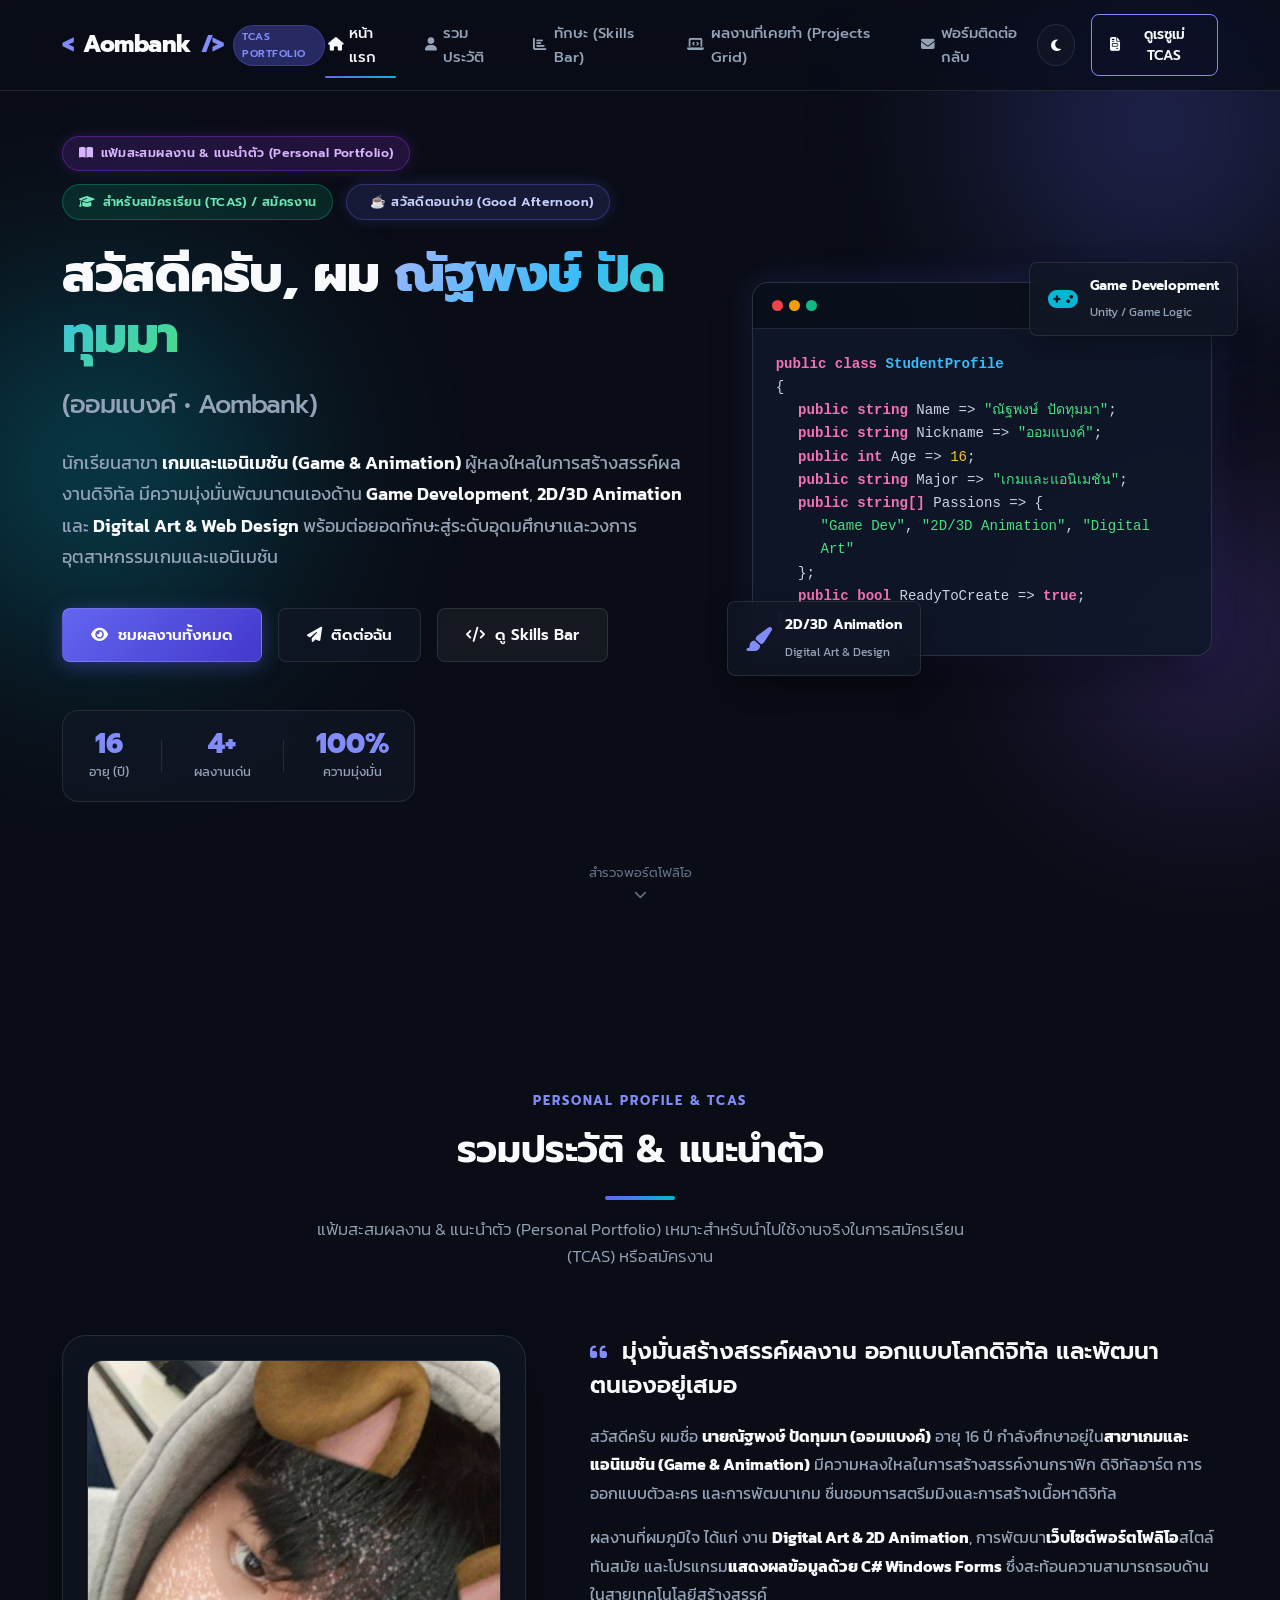
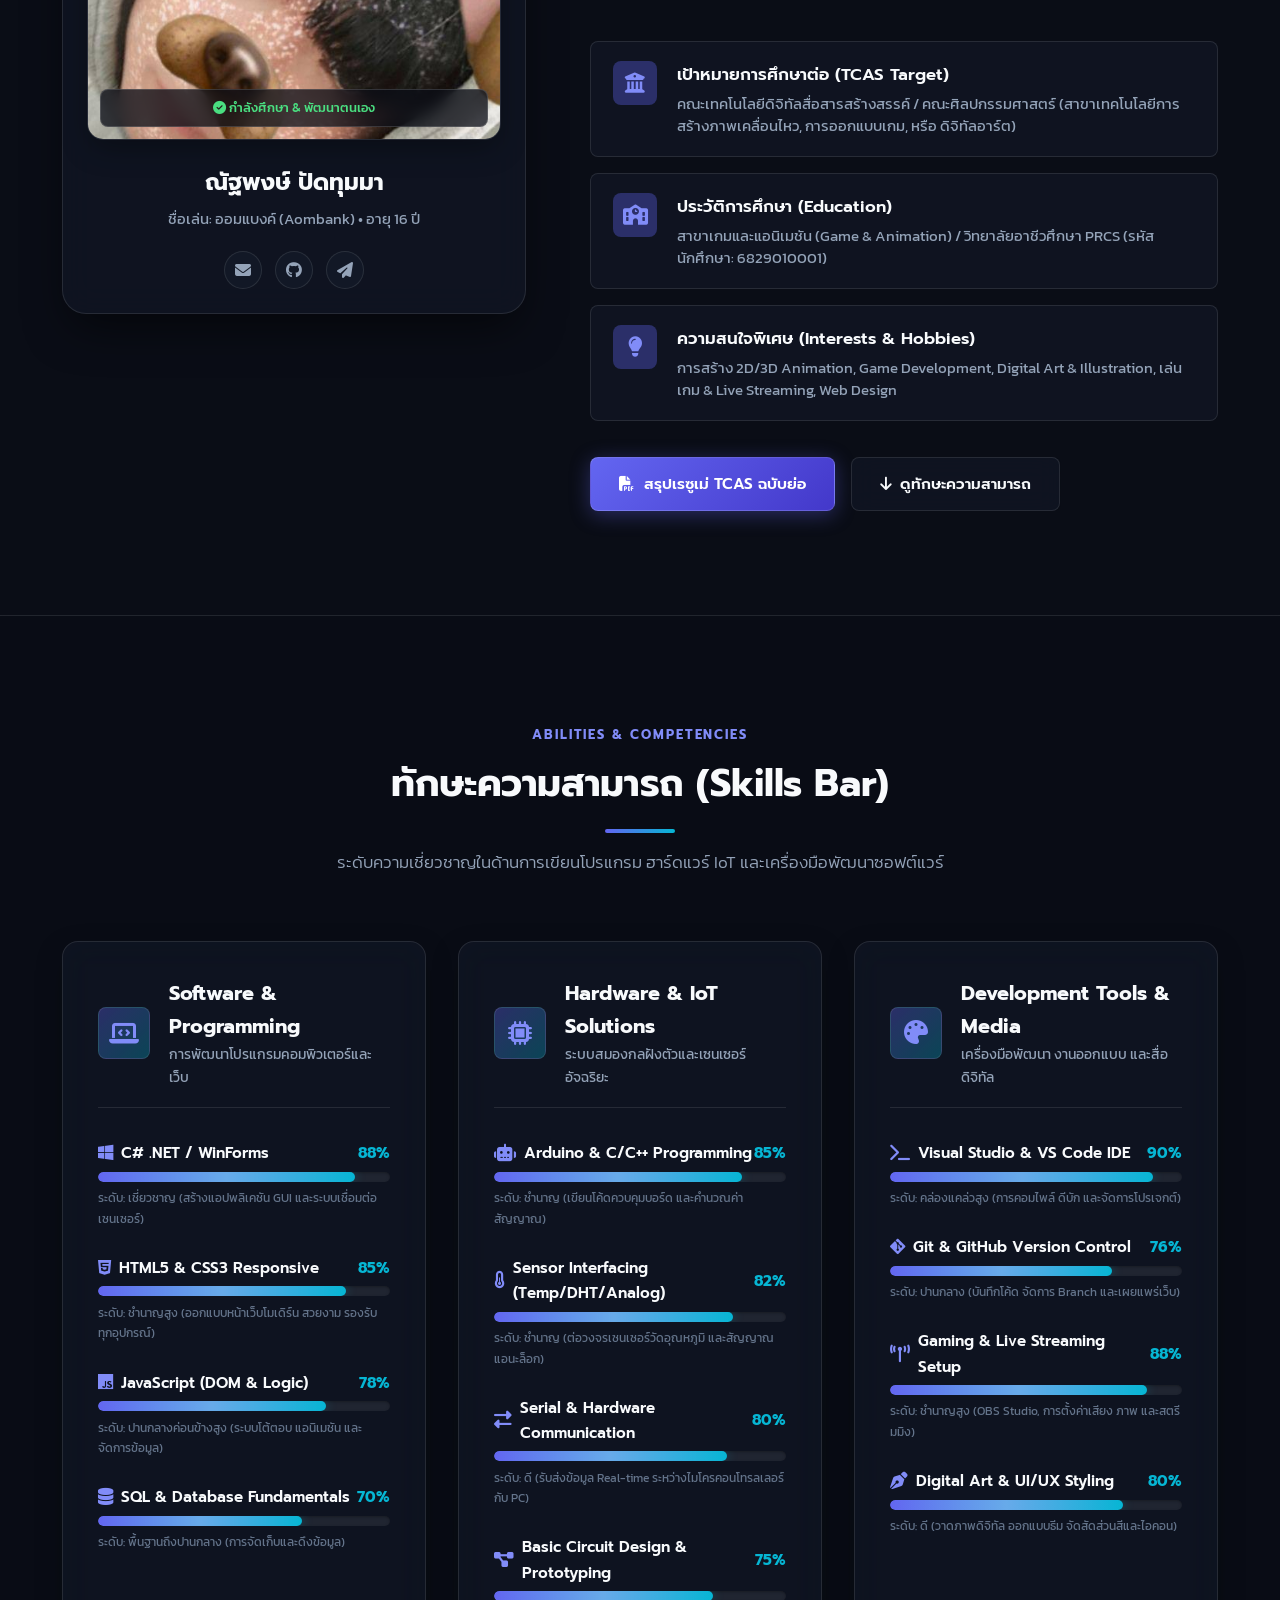
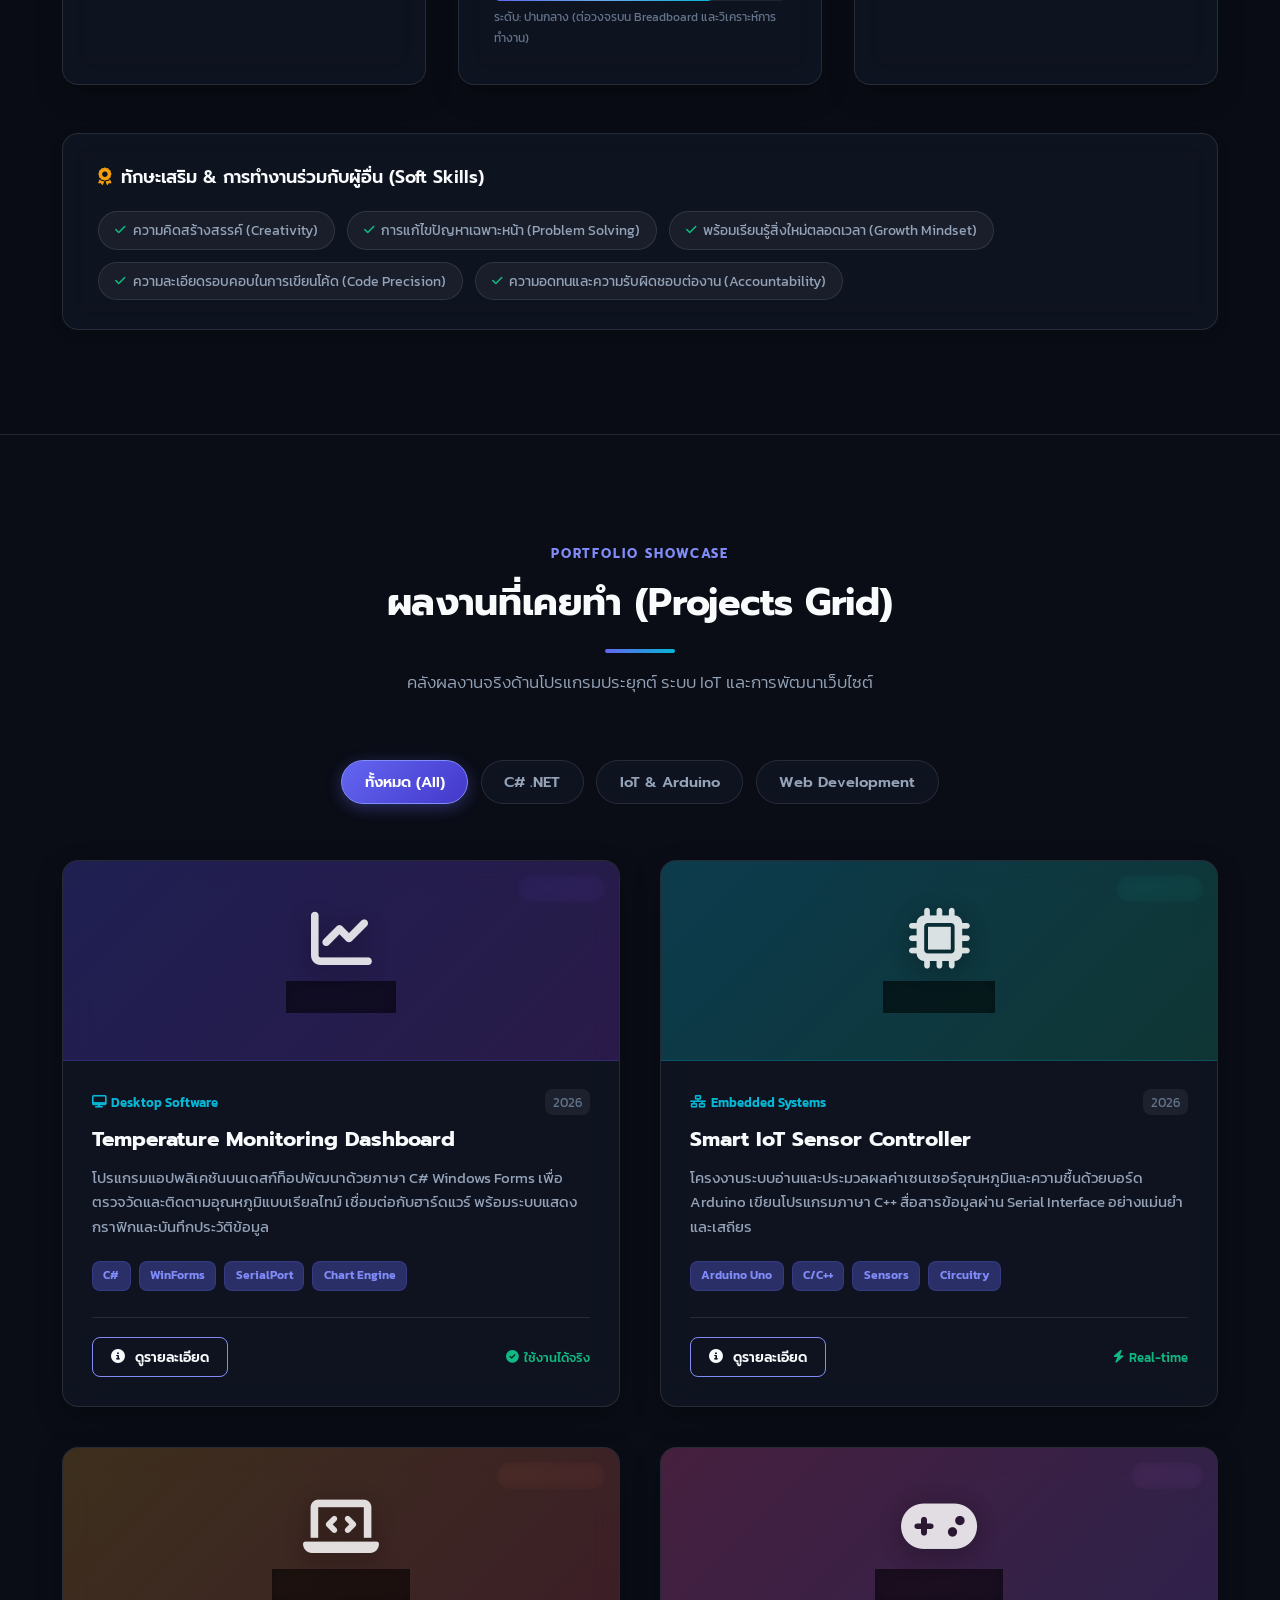
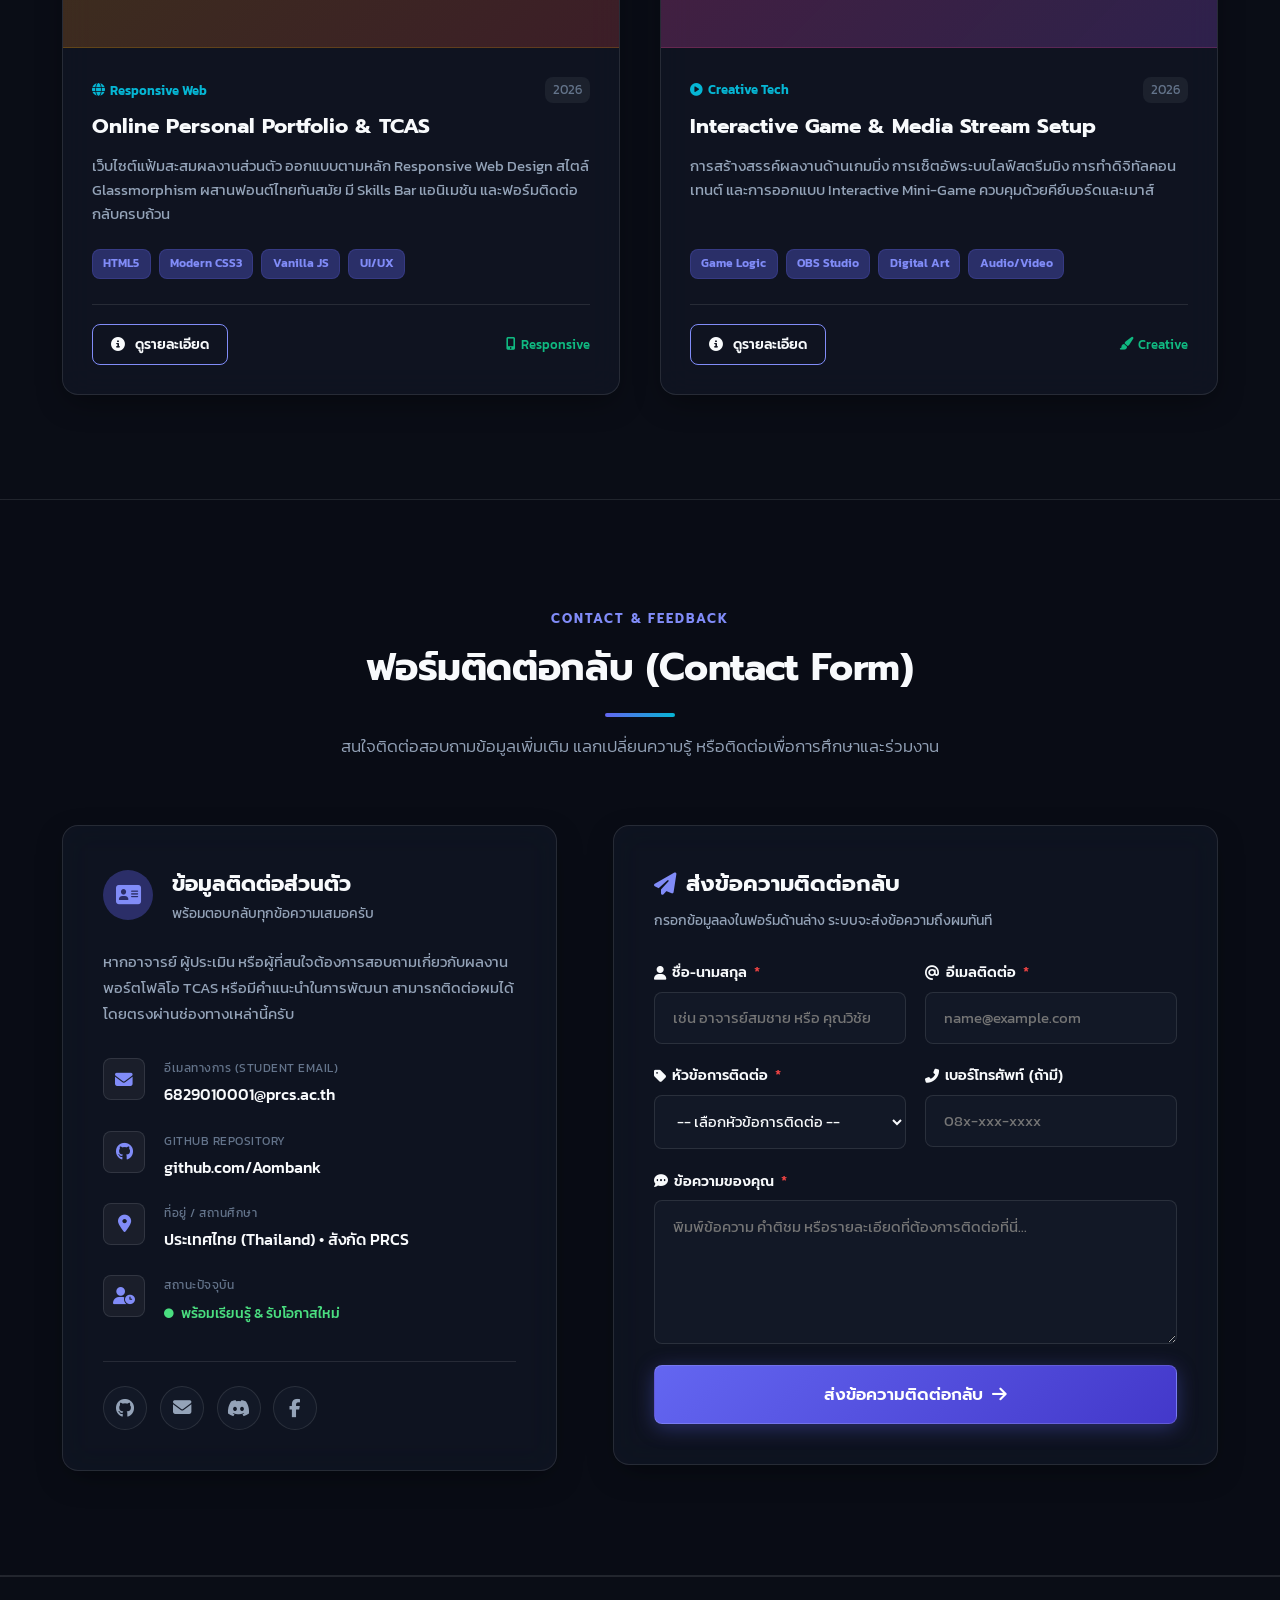
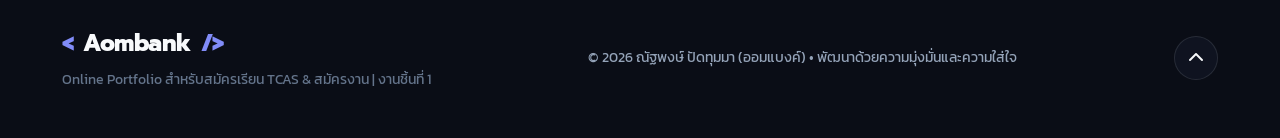
<file: portfolio_backup.html>
<!DOCTYPE html>
<html lang="th">
<head>
    <meta charset="UTF-8">
    <meta name="viewport" content="width=device-width, initial-scale=1.0">
    <title>แฟ้มสะสมผลงาน (Personal Portfolio) | ณัฐพงษ์ ปัดทุมมา (ออมแบงค์)</title>
    <meta name="description" content="Online Portfolio แฟ้มสะสมผลงานและแนะนำตัวของ ณัฐพงษ์ ปัดทุมมา (ออมแบงค์) รวบรวมประวัติการศึกษา ทักษะ Skills Bar ผลงานเด่น C# WinForms, IoT Arduino, Web Development สำหรับยื่น TCAS และสมัครงาน">
    
    <!-- Google Fonts: Prompt & Kanit for Thai, Outfit & Inter for English -->
    <link rel="preconnect" href="https://fonts.googleapis.com">
    <link rel="preconnect" href="https://fonts.gstatic.com" crossorigin>
    <link href="https://fonts.googleapis.com/css2?family=Inter:wght@300;400;500;600;700&family=Kanit:wght@300;400;500;600;700&family=Outfit:wght@400;500;600;700;800&family=Prompt:wght@300;400;500;600;700&display=swap" rel="stylesheet">
    
    <!-- FontAwesome 6 Icons -->
    <link rel="stylesheet" href="https://cdnjs.cloudflare.com/ajax/libs/font-awesome/6.4.0/css/all.min.css">
    
    <!-- Custom CSS -->
    <link rel="stylesheet" href="index.css">
</head>
<body class="dark-theme">
    <!-- Background Animated Glow Orbs -->
    <div class="bg-glow-orb orb-1"></div>
    <div class="bg-glow-orb orb-2"></div>
    <div class="bg-glow-orb orb-3"></div>

    <!-- Navigation Bar -->
    <header id="header">
        <div class="header-container">
            <a href="#hero" class="logo">
                <span class="logo-accent">&lt;</span>Aombank<span class="logo-accent">/&gt;</span>
                <span class="logo-badge">TCAS Portfolio</span>
            </a>
            
            <nav class="nav-links" id="nav-menu">
                <a href="#hero" class="nav-link active"><i class="fas fa-home"></i> หน้าแรก</a>
                <a href="#about" class="nav-link"><i class="fas fa-user"></i> รวมประวัติ</a>
                <a href="#skills" class="nav-link"><i class="fas fa-chart-bar"></i> ทักษะ (Skills Bar)</a>
                <a href="#projects" class="nav-link"><i class="fas fa-laptop-code"></i> ผลงานที่เคยทำ (Projects Grid)</a>
                <a href="#contact" class="nav-link"><i class="fas fa-envelope"></i> ฟอร์มติดต่อกลับ</a>
            </nav>

            <div class="header-actions">
                <button id="theme-toggle" class="icon-btn" aria-label="สลับโหมดมืด/สว่าง" title="สลับโหมดแสดงผล">
                    <i class="fas fa-moon"></i>
                </button>
                <button id="open-resume-btn" class="btn btn-sm btn-outline">
                    <i class="fas fa-file-invoice"></i> ดูเรซูเม่ TCAS
                </button>
                <button class="mobile-toggle" id="mobile-toggle" aria-label="เปิดเมนู">
                    <i class="fas fa-bars"></i>
                </button>
            </div>
        </div>
    </header>

    <!-- Hero Section -->
    <section id="hero" class="section-hero">
        <div class="container hero-container">
            <div class="hero-content">
                <div class="hero-tag-row">
                    <span class="badge badge-assignment">
                        <i class="fas fa-book-open"></i> แฟ้มสะสมผลงาน & แนะนำตัว (Personal Portfolio)
                    </span>
                    <span class="badge badge-tcas">
                        <i class="fas fa-graduation-cap"></i> สำหรับสมัครเรียน (TCAS) / สมัครงาน
                    </span>
                    <span class="badge badge-glow" id="greeting-badge">
                        <i class="fas fa-sparkles"></i> ยินดีต้อนรับสู่พอร์ตโฟลิโอ
                    </span>
                </div>
                
                <h1 class="hero-title">
                    สวัสดีครับ, ผม <span class="gradient-text">ณัฐพงษ์ ปัดทุมมา</span><br>
                    <span class="hero-subtext">(ออมแบงค์ • Aombank)</span>
                </h1>
                
                <p class="hero-description">
                    นักเรียนสาขา <strong>เกมและแอนิเมชัน (Game & Animation)</strong> ผู้หลงใหลในการสร้างสรรค์ผลงานดิจิทัล มีความมุ่งมั่นพัฒนาตนเองด้าน 
                    <strong>Game Development</strong>, <strong>2D/3D Animation</strong> และ <strong>Digital Art & Web Design</strong> 
                    พร้อมต่อยอดทักษะสู่ระดับอุดมศึกษาและวงการอุตสาหกรรมเกมและแอนิเมชัน
                </p>

                <div class="hero-ctas">
                    <a href="#projects" class="btn btn-primary">
                        <i class="fas fa-eye"></i> ชมผลงานทั้งหมด
                    </a>
                    <a href="#contact" class="btn btn-secondary">
                        <i class="fas fa-paper-plane"></i> ติดต่อฉัน
                    </a>
                    <a href="#skills" class="btn btn-glass">
                        <i class="fas fa-code"></i> ดู Skills Bar
                    </a>
                </div>

                <!-- Quick Highlights -->
                <div class="hero-stats">
                    <div class="quick-stat">
                        <span class="stat-value">16</span>
                        <span class="stat-name">อายุ (ปี)</span>
                    </div>
                    <div class="stat-divider"></div>
                    <div class="quick-stat">
                        <span class="stat-value">4+</span>
                        <span class="stat-name">ผลงานเด่น</span>
                    </div>
                    <div class="stat-divider"></div>
                    <div class="quick-stat">
                        <span class="stat-value">100%</span>
                        <span class="stat-name">ความมุ่งมั่น</span>
                    </div>
                </div>
            </div>

            <div class="hero-visual">
                <!-- Floating Code Card -->
                <div class="floating-card code-card glow-border">
                    <div class="card-header-bar">
                        <div class="dots-group">
                            <span class="dot red"></span>
                            <span class="dot yellow"></span>
                            <span class="dot green"></span>
                        </div>
                        <span class="card-filename"><i class="fas fa-terminal"></i> StudentProfile.cs</span>
                    </div>
                    <div class="code-editor-sim">
                        <p><span class="code-keyword">public class</span> <span class="code-type">StudentProfile</span></p>
                        <p>{</p>
                        <p class="indent-1"><span class="code-keyword">public string</span> Name =&gt; <span class="code-string">"ณัฐพงษ์ ปัดทุมมา"</span>;</p>
                        <p class="indent-1"><span class="code-keyword">public string</span> Nickname =&gt; <span class="code-string">"ออมแบงค์"</span>;</p>
                        <p class="indent-1"><span class="code-keyword">public int</span> Age =&gt; <span class="code-number">16</span>;</p>
                        <p class="indent-1"><span class="code-keyword">public string</span> Major =&gt; <span class="code-string">"เกมและแอนิเมชัน"</span>;</p>
                        <p class="indent-1"><span class="code-keyword">public string[]</span> Passions =&gt; {</p>
                        <p class="indent-2"><span class="code-string">"Game Dev"</span>, <span class="code-string">"2D/3D Animation"</span>, <span class="code-string">"Digital Art"</span></p>
                        <p class="indent-1">};</p>
                        <p class="indent-1"><span class="code-keyword">public bool</span> ReadyToCreate =&gt; <span class="code-keyword">true</span>;</p>
                        <p>}</p>
                    </div>
                </div>

                <!-- Floating Mini Badge -->
                <div class="floating-mini-badge badge-top">
                    <i class="fas fa-gamepad icon-accent"></i>
                    <div>
                        <strong>Game Development</strong>
                        <small>Unity / Game Logic</small>
                    </div>
                </div>

                <div class="floating-mini-badge badge-bottom">
                    <i class="fas fa-paint-brush icon-accent-2"></i>
                    <div>
                        <strong>2D/3D Animation</strong>
                        <small>Digital Art & Design</small>
                    </div>
                </div>
            </div>
        </div>

        <div class="scroll-down-indicator">
            <a href="#about" aria-label="เลื่อนลงดูประวัติส่วนตัว">
                <span class="scroll-text">สำรวจพอร์ตโฟลิโอ</span>
                <i class="fas fa-chevron-down scroll-bounce"></i>
            </a>
        </div>
    </section>

    <!-- About Section (รวมประวัติ & แนะนำตัว สำหรับ TCAS และสมัครงาน) -->
    <section id="about" class="section">
        <div class="container">
            <div class="section-header">
                <span class="section-subtitle">PERSONAL PROFILE & TCAS</span>
                <h2 class="section-title">รวมประวัติ & แนะนำตัว</h2>
                <div class="section-underline"></div>
                <p class="section-lead">แฟ้มสะสมผลงาน & แนะนำตัว (Personal Portfolio) เหมาะสำหรับนำไปใช้งานจริงในการสมัครเรียน (TCAS) หรือสมัครงาน</p>
            </div>

            <div class="about-grid">
                <!-- Left: Profile Image & Personal Cards -->
                <div class="about-visual">
                    <div class="profile-card-wrapper">
                        <div class="profile-image-box">
                            <img src="profile.jpg" alt="ณัฐพงษ์ ปัดทุมมา (ออมแบงค์)" class="profile-img">
                            <div class="profile-badge-overlay">
                                <i class="fas fa-check-circle"></i> กำลังศึกษา & พัฒนาตนเอง
                            </div>
                        </div>
                        <div class="profile-quick-info">
                            <h3>ณัฐพงษ์ ปัดทุมมา</h3>
                            <p class="nickname-tag">ชื่อเล่น: ออมแบงค์ (Aombank) • อายุ 16 ปี</p>
                            <div class="social-pills">
                                <a href="mailto:6829010001@prcs.ac.th" title="อีเมล"><i class="fas fa-envelope"></i></a>
                                <a href="https://github.com/Aombank" target="_blank" rel="noopener noreferrer" title="GitHub"><i class="fab fa-github"></i></a>
                                <a href="#contact" title="ฟอร์มติดต่อ"><i class="fas fa-paper-plane"></i></a>
                            </div>
                        </div>
                    </div>
                </div>

                <!-- Right: Detailed Info & Aspirations -->
                <div class="about-details">
                    <div class="bio-intro-box">
                        <h3 class="bio-title">
                            <i class="fas fa-quote-left quote-icon"></i>
                            มุ่งมั่นสร้างสรรค์ผลงาน ออกแบบโลกดิจิทัล และพัฒนาตนเองอยู่เสมอ
                        </h3>
                        <p class="bio-paragraph">
                            สวัสดีครับ ผมชื่อ <strong>นายณัฐพงษ์ ปัดทุมมา (ออมแบงค์)</strong> อายุ 16 ปี กำลังศึกษาอยู่ใน<strong>สาขาเกมและแอนิเมชัน (Game & Animation)</strong> มีความหลงใหลในการสร้างสรรค์งานกราฟิก ดิจิทัลอาร์ต การออกแบบตัวละคร และการพัฒนาเกม ชื่นชอบการสตรีมมิงและการสร้างเนื้อหาดิจิทัล
                        </p>
                        <p class="bio-paragraph">
                            ผลงานที่ผมภูมิใจ ได้แก่ งาน <strong>Digital Art & 2D Animation</strong>, การพัฒนา<strong>เว็บไซต์พอร์ตโฟลิโอ</strong>สไตล์ทันสมัย และโปรแกรม<strong>แสดงผลข้อมูลด้วย C# Windows Forms</strong> ซึ่งสะท้อนความสามารถรอบด้านในสายเทคโนโลยีสร้างสรรค์
                        </p>
                    </div>

                    <!-- TCAS & Education Cards -->
                    <div class="education-tcas-cards">
                        <div class="info-tile">
                            <div class="tile-icon"><i class="fas fa-university"></i></div>
                            <div class="tile-content">
                                <h4>เป้าหมายการศึกษาต่อ (TCAS Target)</h4>
                                <p>คณะเทคโนโลยีดิจิทัลสื่อสารสร้างสรรค์ / คณะศิลปกรรมศาสตร์ (สาขาเทคโนโลยีการสร้างภาพเคลื่อนไหว, การออกแบบเกม, หรือ ดิจิทัลอาร์ต)</p>
                            </div>
                        </div>

                        <div class="info-tile">
                            <div class="tile-icon"><i class="fas fa-school"></i></div>
                            <div class="tile-content">
                                <h4>ประวัติการศึกษา (Education)</h4>
                                <p>สาขาเกมและแอนิเมชัน (Game & Animation) / วิทยาลัยอาชีวศึกษา PRCS (รหัสนักศึกษา: 6829010001)</p>
                            </div>
                        </div>

                        <div class="info-tile">
                            <div class="tile-icon"><i class="fas fa-lightbulb"></i></div>
                            <div class="tile-content">
                                <h4>ความสนใจพิเศษ (Interests & Hobbies)</h4>
                                <p>การสร้าง 2D/3D Animation, Game Development, Digital Art & Illustration, เล่นเกม & Live Streaming, Web Design</p>
                            </div>
                        </div>
                    </div>

                    <!-- Action Bar -->
                    <div class="about-actions">
                        <button class="btn btn-primary" id="about-resume-trigger">
                            <i class="fas fa-file-pdf"></i> สรุปเรซูเม่ TCAS ฉบับย่อ
                        </button>
                        <a href="#skills" class="btn btn-secondary">
                            <i class="fas fa-arrow-down"></i> ดูทักษะความสามารถ
                        </a>
                    </div>
                </div>
            </div>
        </div>
    </section>

    <!-- Skills Section (ทักษะแบบ Skills Bar - สำคัญตามโจทย์) -->
    <section id="skills" class="section section-alt">
        <div class="container">
            <div class="section-header">
                <span class="section-subtitle">ABILITIES & COMPETENCIES</span>
                <h2 class="section-title">ทักษะความสามารถ (Skills Bar)</h2>
                <div class="section-underline"></div>
                <p class="section-lead">ระดับความเชี่ยวชาญในด้านการเขียนโปรแกรม ฮาร์ดแวร์ IoT และเครื่องมือพัฒนาซอฟต์แวร์</p>
            </div>

            <!-- Skills Categories Grid -->
            <div class="skills-categories-wrapper">
                
                <!-- Category 1: Programming & Software -->
                <div class="skill-group-card glow-card">
                    <div class="group-header">
                        <div class="group-icon-wrapper"><i class="fas fa-laptop-code"></i></div>
                        <div>
                            <h3 class="group-title">Software & Programming</h3>
                            <p class="group-desc">การพัฒนาโปรแกรมคอมพิวเตอร์และเว็บ</p>
                        </div>
                    </div>

                    <div class="skills-bars-container">
                        <!-- Skill 1 -->
                        <div class="skill-bar-item">
                            <div class="skill-info">
                                <span class="skill-name"><i class="fab fa-windows skill-icon"></i> C# .NET / WinForms</span>
                                <span class="skill-percent">88%</span>
                            </div>
                            <div class="progress-track">
                                <div class="progress-fill" data-progress="88" style="--target-width: 88%;"></div>
                            </div>
                            <span class="skill-level-text">ระดับ: เชี่ยวชาญ (สร้างแอปพลิเคชัน GUI และระบบเชื่อมต่อเซนเซอร์)</span>
                        </div>

                        <!-- Skill 2 -->
                        <div class="skill-bar-item">
                            <div class="skill-info">
                                <span class="skill-name"><i class="fab fa-html5 skill-icon"></i> HTML5 & CSS3 Responsive</span>
                                <span class="skill-percent">85%</span>
                            </div>
                            <div class="progress-track">
                                <div class="progress-fill" data-progress="85" style="--target-width: 85%;"></div>
                            </div>
                            <span class="skill-level-text">ระดับ: ชำนาญสูง (ออกแบบหน้าเว็บโมเดิร์น สวยงาม รองรับทุกอุปกรณ์)</span>
                        </div>

                        <!-- Skill 3 -->
                        <div class="skill-bar-item">
                            <div class="skill-info">
                                <span class="skill-name"><i class="fab fa-js skill-icon"></i> JavaScript (DOM & Logic)</span>
                                <span class="skill-percent">78%</span>
                            </div>
                            <div class="progress-track">
                                <div class="progress-fill" data-progress="78" style="--target-width: 78%;"></div>
                            </div>
                            <span class="skill-level-text">ระดับ: ปานกลางค่อนข้างสูง (ระบบโต้ตอบ แอนิเมชัน และจัดการข้อมูล)</span>
                        </div>

                        <!-- Skill 4 -->
                        <div class="skill-bar-item">
                            <div class="skill-info">
                                <span class="skill-name"><i class="fas fa-database skill-icon"></i> SQL & Database Fundamentals</span>
                                <span class="skill-percent">70%</span>
                            </div>
                            <div class="progress-track">
                                <div class="progress-fill" data-progress="70" style="--target-width: 70%;"></div>
                            </div>
                            <span class="skill-level-text">ระดับ: พื้นฐานถึงปานกลาง (การจัดเก็บและดึงข้อมูล)</span>
                        </div>
                    </div>
                </div>

                <!-- Category 2: Hardware & IoT -->
                <div class="skill-group-card glow-card">
                    <div class="group-header">
                        <div class="group-icon-wrapper"><i class="fas fa-microchip"></i></div>
                        <div>
                            <h3 class="group-title">Hardware & IoT Solutions</h3>
                            <p class="group-desc">ระบบสมองกลฝังตัวและเซนเซอร์อัจฉริยะ</p>
                        </div>
                    </div>

                    <div class="skills-bars-container">
                        <!-- Skill 1 -->
                        <div class="skill-bar-item">
                            <div class="skill-info">
                                <span class="skill-name"><i class="fas fa-robot skill-icon"></i> Arduino & C/C++ Programming</span>
                                <span class="skill-percent">85%</span>
                            </div>
                            <div class="progress-track">
                                <div class="progress-fill" data-progress="85" style="--target-width: 85%;"></div>
                            </div>
                            <span class="skill-level-text">ระดับ: ชำนาญ (เขียนโค้ดควบคุมบอร์ด และคำนวณค่าสัญญาณ)</span>
                        </div>

                        <!-- Skill 2 -->
                        <div class="skill-bar-item">
                            <div class="skill-info">
                                <span class="skill-name"><i class="fas fa-thermometer-half skill-icon"></i> Sensor Interfacing (Temp/DHT/Analog)</span>
                                <span class="skill-percent">82%</span>
                            </div>
                            <div class="progress-track">
                                <div class="progress-fill" data-progress="82" style="--target-width: 82%;"></div>
                            </div>
                            <span class="skill-level-text">ระดับ: ชำนาญ (ต่อวงจรเซนเซอร์วัดอุณหภูมิ และสัญญาณแอนะล็อก)</span>
                        </div>

                        <!-- Skill 3 -->
                        <div class="skill-bar-item">
                            <div class="skill-info">
                                <span class="skill-name"><i class="fas fa-exchange-alt skill-icon"></i> Serial & Hardware Communication</span>
                                <span class="skill-percent">80%</span>
                            </div>
                            <div class="progress-track">
                                <div class="progress-fill" data-progress="80" style="--target-width: 80%;"></div>
                            </div>
                            <span class="skill-level-text">ระดับ: ดี (รับส่งข้อมูล Real-time ระหว่างไมโครคอนโทรลเลอร์กับ PC)</span>
                        </div>

                        <!-- Skill 4 -->
                        <div class="skill-bar-item">
                            <div class="skill-info">
                                <span class="skill-name"><i class="fas fa-project-diagram skill-icon"></i> Basic Circuit Design & Prototyping</span>
                                <span class="skill-percent">75%</span>
                            </div>
                            <div class="progress-track">
                                <div class="progress-fill" data-progress="75" style="--target-width: 75%;"></div>
                            </div>
                            <span class="skill-level-text">ระดับ: ปานกลาง (ต่อวงจรบน Breadboard และวิเคราะห์การทำงาน)</span>
                        </div>
                    </div>
                </div>

                <!-- Category 3: Tools & Digital Media -->
                <div class="skill-group-card glow-card">
                    <div class="group-header">
                        <div class="group-icon-wrapper"><i class="fas fa-palette"></i></div>
                        <div>
                            <h3 class="group-title">Development Tools & Media</h3>
                            <p class="group-desc">เครื่องมือพัฒนา งานออกแบบ และสื่อดิจิทัล</p>
                        </div>
                    </div>

                    <div class="skills-bars-container">
                        <!-- Skill 1 -->
                        <div class="skill-bar-item">
                            <div class="skill-info">
                                <span class="skill-name"><i class="fas fa-terminal skill-icon"></i> Visual Studio & VS Code IDE</span>
                                <span class="skill-percent">90%</span>
                            </div>
                            <div class="progress-track">
                                <div class="progress-fill" data-progress="90" style="--target-width: 90%;"></div>
                            </div>
                            <span class="skill-level-text">ระดับ: คล่องแคล่วสูง (การคอมไพล์ ดีบัก และจัดการโปรเจกต์)</span>
                        </div>

                        <!-- Skill 2 -->
                        <div class="skill-bar-item">
                            <div class="skill-info">
                                <span class="skill-name"><i class="fab fa-git-alt skill-icon"></i> Git & GitHub Version Control</span>
                                <span class="skill-percent">76%</span>
                            </div>
                            <div class="progress-track">
                                <div class="progress-fill" data-progress="76" style="--target-width: 76%;"></div>
                            </div>
                            <span class="skill-level-text">ระดับ: ปานกลาง (บันทึกโค้ด จัดการ Branch และเผยแพร่เว็บ)</span>
                        </div>

                        <!-- Skill 3 -->
                        <div class="skill-bar-item">
                            <div class="skill-info">
                                <span class="skill-name"><i class="fas fa-broadcast-tower skill-icon"></i> Gaming & Live Streaming Setup</span>
                                <span class="skill-percent">88%</span>
                            </div>
                            <div class="progress-track">
                                <div class="progress-fill" data-progress="88" style="--target-width: 88%;"></div>
                            </div>
                            <span class="skill-level-text">ระดับ: ชำนาญสูง (OBS Studio, การตั้งค่าเสียง ภาพ และสตรีมมิง)</span>
                        </div>

                        <!-- Skill 4 -->
                        <div class="skill-bar-item">
                            <div class="skill-info">
                                <span class="skill-name"><i class="fas fa-pen-nib skill-icon"></i> Digital Art & UI/UX Styling</span>
                                <span class="skill-percent">80%</span>
                            </div>
                            <div class="progress-track">
                                <div class="progress-fill" data-progress="80" style="--target-width: 80%;"></div>
                            </div>
                            <span class="skill-level-text">ระดับ: ดี (วาดภาพดิจิทัล ออกแบบธีม จัดสัดส่วนสีและไอคอน)</span>
                        </div>
                    </div>
                </div>

            </div>

            <!-- Soft Skills & Methodologies Badges -->
            <div class="soft-skills-container">
                <h4 class="soft-skills-heading"><i class="fas fa-award"></i> ทักษะเสริม & การทำงานร่วมกับผู้อื่น (Soft Skills)</h4>
                <div class="soft-pills-list">
                    <span class="soft-pill"><i class="fas fa-check"></i> ความคิดสร้างสรรค์ (Creativity)</span>
                    <span class="soft-pill"><i class="fas fa-check"></i> การแก้ไขปัญหาเฉพาะหน้า (Problem Solving)</span>
                    <span class="soft-pill"><i class="fas fa-check"></i> พร้อมเรียนรู้สิ่งใหม่ตลอดเวลา (Growth Mindset)</span>
                    <span class="soft-pill"><i class="fas fa-check"></i> ความละเอียดรอบคอบในการเขียนโค้ด (Code Precision)</span>
                    <span class="soft-pill"><i class="fas fa-check"></i> ความอดทนและความรับผิดชอบต่องาน (Accountability)</span>
                </div>
            </div>
        </div>
    </section>

    <!-- Projects Section (ผลงานที่เคยทำแบบ Projects Grid) -->
    <section id="projects" class="section">
        <div class="container">
            <div class="section-header">
                <span class="section-subtitle">PORTFOLIO SHOWCASE</span>
                <h2 class="section-title">ผลงานที่เคยทำ (Projects Grid)</h2>
                <div class="section-underline"></div>
                <p class="section-lead">คลังผลงานจริงด้านโปรแกรมประยุกต์ ระบบ IoT และการพัฒนาเว็บไซต์</p>
            </div>

            <!-- Filter Buttons -->
            <div class="projects-filter-bar">
                <button class="filter-btn active" data-filter="all">ทั้งหมด (All)</button>
                <button class="filter-btn" data-filter="csharp">C# .NET</button>
                <button class="filter-btn" data-filter="iot">IoT & Arduino</button>
                <button class="filter-btn" data-filter="web">Web Development</button>
            </div>

            <!-- Projects Grid -->
            <div class="projects-grid" id="projects-grid">
                
                <!-- Project 1: TempMonitor Dashboard -->
                <div class="project-card glow-card" data-category="csharp">
                    <div class="project-visual bg-grad-csharp">
                        <div class="project-visual-content">
                            <i class="fas fa-chart-line project-hero-icon"></i>
                            <span class="project-tech-badge">C# WinForms</span>
                        </div>
                        <div class="project-status-badge">โปรเจกต์เด่น</div>
                    </div>
                    <div class="project-body">
                        <div class="project-meta">
                            <span class="meta-tag"><i class="fas fa-desktop"></i> Desktop Software</span>
                            <span class="meta-year">2026</span>
                        </div>
                        <h3 class="project-title">Temperature Monitoring Dashboard</h3>
                        <p class="project-desc">
                            โปรแกรมแอปพลิเคชันบนเดสก์ท็อปพัฒนาด้วยภาษา C# Windows Forms เพื่อตรวจวัดและติดตามอุณหภูมิแบบเรียลไทม์ เชื่อมต่อกับฮาร์ดแวร์ พร้อมระบบแสดงกราฟิกและบันทึกประวัติข้อมูล
                        </p>
                        <div class="tech-stack-tags">
                            <span class="tech-tag">C#</span>
                            <span class="tech-tag">WinForms</span>
                            <span class="tech-tag">SerialPort</span>
                            <span class="tech-tag">Chart Engine</span>
                        </div>
                        <div class="project-card-footer">
                            <button class="btn btn-sm btn-outline open-project-modal" data-project="temp-monitor">
                                <i class="fas fa-info-circle"></i> ดูรายละเอียด
                            </button>
                            <span class="project-label-tag"><i class="fas fa-check-circle"></i> ใช้งานได้จริง</span>
                        </div>
                    </div>
                </div>

                <!-- Project 2: Smart IoT Sensor Controller -->
                <div class="project-card glow-card" data-category="iot">
                    <div class="project-visual bg-grad-iot">
                        <div class="project-visual-content">
                            <i class="fas fa-microchip project-hero-icon"></i>
                            <span class="project-tech-badge">Arduino / C++</span>
                        </div>
                        <div class="project-status-badge">ฮาร์ดแวร์ IoT</div>
                    </div>
                    <div class="project-body">
                        <div class="project-meta">
                            <span class="meta-tag"><i class="fas fa-network-wired"></i> Embedded Systems</span>
                            <span class="meta-year">2026</span>
                        </div>
                        <h3 class="project-title">Smart IoT Sensor Controller</h3>
                        <p class="project-desc">
                            โครงงานระบบอ่านและประมวลผลค่าเซนเซอร์อุณหภูมิและความชื้นด้วยบอร์ด Arduino เขียนโปรแกรมภาษา C++ สื่อสารข้อมูลผ่าน Serial Interface อย่างแม่นยำและเสถียร
                        </p>
                        <div class="tech-stack-tags">
                            <span class="tech-tag">Arduino Uno</span>
                            <span class="tech-tag">C/C++</span>
                            <span class="tech-tag">Sensors</span>
                            <span class="tech-tag">Circuitry</span>
                        </div>
                        <div class="project-card-footer">
                            <button class="btn btn-sm btn-outline open-project-modal" data-project="iot-controller">
                                <i class="fas fa-info-circle"></i> ดูรายละเอียด
                            </button>
                            <span class="project-label-tag"><i class="fas fa-bolt"></i> Real-time</span>
                        </div>
                    </div>
                </div>

                <!-- Project 3: Personal Portfolio Web -->
                <div class="project-card glow-card" data-category="web">
                    <div class="project-visual bg-grad-web">
                        <div class="project-visual-content">
                            <i class="fas fa-laptop-code project-hero-icon"></i>
                            <span class="project-tech-badge">HTML5 / CSS3 / JS</span>
                        </div>
                        <div class="project-status-badge">TCAS Showcase</div>
                    </div>
                    <div class="project-body">
                        <div class="project-meta">
                            <span class="meta-tag"><i class="fas fa-globe"></i> Responsive Web</span>
                            <span class="meta-year">2026</span>
                        </div>
                        <h3 class="project-title">Online Personal Portfolio & TCAS</h3>
                        <p class="project-desc">
                            เว็บไซต์แฟ้มสะสมผลงานส่วนตัว ออกแบบตามหลัก Responsive Web Design สไตล์ Glassmorphism ผสานฟอนต์ไทยทันสมัย มี Skills Bar แอนิเมชัน และฟอร์มติดต่อกลับครบถ้วน
                        </p>
                        <div class="tech-stack-tags">
                            <span class="tech-tag">HTML5</span>
                            <span class="tech-tag">Modern CSS3</span>
                            <span class="tech-tag">Vanilla JS</span>
                            <span class="tech-tag">UI/UX</span>
                        </div>
                        <div class="project-card-footer">
                            <button class="btn btn-sm btn-outline open-project-modal" data-project="web-portfolio">
                                <i class="fas fa-info-circle"></i> ดูรายละเอียด
                            </button>
                            <span class="project-label-tag"><i class="fas fa-mobile-alt"></i> Responsive</span>
                        </div>
                    </div>
                </div>

                <!-- Project 4: Interactive Media & Game Showcase -->
                <div class="project-card glow-card" data-category="csharp web">
                    <div class="project-visual bg-grad-game">
                        <div class="project-visual-content">
                            <i class="fas fa-gamepad project-hero-icon"></i>
                            <span class="project-tech-badge">Gaming & Media</span>
                        </div>
                        <div class="project-status-badge">มัลติมีเดีย</div>
                    </div>
                    <div class="project-body">
                        <div class="project-meta">
                            <span class="meta-tag"><i class="fas fa-play-circle"></i> Creative Tech</span>
                            <span class="meta-year">2026</span>
                        </div>
                        <h3 class="project-title">Interactive Game & Media Stream Setup</h3>
                        <p class="project-desc">
                            การสร้างสรรค์ผลงานด้านเกมมิ่ง การเซ็ตอัพระบบไลฟ์สตรีมมิง การทำดิจิทัลคอนเทนต์ และการออกแบบ Interactive Mini-Game ควบคุมด้วยคีย์บอร์ดและเมาส์
                        </p>
                        <div class="tech-stack-tags">
                            <span class="tech-tag">Game Logic</span>
                            <span class="tech-tag">OBS Studio</span>
                            <span class="tech-tag">Digital Art</span>
                            <span class="tech-tag">Audio/Video</span>
                        </div>
                        <div class="project-card-footer">
                            <button class="btn btn-sm btn-outline open-project-modal" data-project="media-game">
                                <i class="fas fa-info-circle"></i> ดูรายละเอียด
                            </button>
                            <span class="project-label-tag"><i class="fas fa-paint-brush"></i> Creative</span>
                        </div>
                    </div>
                </div>

            </div>
        </div>
    </section>

    <!-- Contact Section (ฟอร์มติดต่อกลับ - สำคัญตามโจทย์) -->
    <section id="contact" class="section section-alt">
        <div class="container">
            <div class="section-header">
                <span class="section-subtitle">CONTACT & FEEDBACK</span>
                <h2 class="section-title">ฟอร์มติดต่อกลับ (Contact Form)</h2>
                <div class="section-underline"></div>
                <p class="section-lead">สนใจติดต่อสอบถามข้อมูลเพิ่มเติม แลกเปลี่ยนความรู้ หรือติดต่อเพื่อการศึกษาและร่วมงาน</p>
            </div>

            <div class="contact-wrapper">
                <!-- Left: Contact Details Card -->
                <div class="contact-info-card glow-card">
                    <div class="info-card-header">
                        <div class="icon-bubble"><i class="fas fa-address-card"></i></div>
                        <div>
                            <h3 class="info-title">ข้อมูลติดต่อส่วนตัว</h3>
                            <p class="info-subtitle">พร้อมตอบกลับทุกข้อความเสมอครับ</p>
                        </div>
                    </div>

                    <p class="contact-intro-text">
                        หากอาจารย์ ผู้ประเมิน หรือผู้ที่สนใจต้องการสอบถามเกี่ยวกับผลงาน พอร์ตโฟลิโอ TCAS หรือมีคำแนะนำในการพัฒนา สามารถติดต่อผมได้โดยตรงผ่านช่องทางเหล่านี้ครับ
                    </p>

                    <div class="contact-list">
                        <div class="contact-item">
                            <div class="contact-icon"><i class="fas fa-envelope"></i></div>
                            <div class="contact-text">
                                <span class="contact-label">อีเมลทางการ (Student Email)</span>
                                <a href="mailto:6829010001@prcs.ac.th" class="contact-value">6829010001@prcs.ac.th</a>
                            </div>
                        </div>

                        <div class="contact-item">
                            <div class="contact-icon"><i class="fab fa-github"></i></div>
                            <div class="contact-text">
                                <span class="contact-label">GitHub Repository</span>
                                <a href="https://github.com/Aombank" target="_blank" rel="noopener noreferrer" class="contact-value">github.com/Aombank</a>
                            </div>
                        </div>

                        <div class="contact-item">
                            <div class="contact-icon"><i class="fas fa-map-marker-alt"></i></div>
                            <div class="contact-text">
                                <span class="contact-label">ที่อยู่ / สถานศึกษา</span>
                                <span class="contact-value">ประเทศไทย (Thailand) • สังกัด PRCS</span>
                            </div>
                        </div>

                        <div class="contact-item">
                            <div class="contact-icon"><i class="fas fa-user-clock"></i></div>
                            <div class="contact-text">
                                <span class="contact-label">สถานะปัจจุบัน</span>
                                <span class="contact-value status-active"><i class="fas fa-circle"></i> พร้อมเรียนรู้ & รับโอกาสใหม่</span>
                            </div>
                        </div>
                    </div>

                    <!-- Social Media Links -->
                    <div class="contact-social-bar">
                        <a href="https://github.com/Aombank" target="_blank" rel="noopener noreferrer" class="social-circle" title="GitHub"><i class="fab fa-github"></i></a>
                        <a href="mailto:6829010001@prcs.ac.th" class="social-circle" title="Email"><i class="fas fa-envelope"></i></a>
                        <a href="javascript:void(0)" class="social-circle" title="Discord: Aombank"><i class="fab fa-discord"></i></a>
                        <a href="javascript:void(0)" class="social-circle" title="Facebook"><i class="fab fa-facebook-f"></i></a>
                    </div>
                </div>

                <!-- Right: Interactive Contact Form -->
                <div class="contact-form-container glow-card">
                    <div class="form-header">
                        <h3 class="form-title"><i class="fas fa-paper-plane text-primary"></i> ส่งข้อความติดต่อกลับ</h3>
                        <p class="form-subtitle">กรอกข้อมูลลงในฟอร์มด้านล่าง ระบบจะส่งข้อความถึงผมทันที</p>
                    </div>

                    <form id="contact-form" novalidate>
                        <div class="form-row">
                            <div class="form-group">
                                <label for="form-name"><i class="fas fa-user"></i> ชื่อ-นามสกุล <span class="req">*</span></label>
                                <input type="text" id="form-name" name="name" placeholder="เช่น อาจารย์สมชาย หรือ คุณวิชัย" required>
                                <span class="field-error" id="name-error">กรุณากรอกชื่อของคุณ</span>
                            </div>
                            <div class="form-group">
                                <label for="form-email"><i class="fas fa-at"></i> อีเมลติดต่อ <span class="req">*</span></label>
                                <input type="email" id="form-email" name="email" placeholder="name@example.com" required>
                                <span class="field-error" id="email-error">กรุณากรอกอีเมลที่ถูกต้อง</span>
                            </div>
                        </div>

                        <div class="form-row">
                            <div class="form-group">
                                <label for="form-subject"><i class="fas fa-tag"></i> หัวข้อการติดต่อ <span class="req">*</span></label>
                                <select id="form-subject" name="subject" required>
                                    <option value="" disabled selected>-- เลือกหัวข้อการติดต่อ --</option>
                                    <option value="tcas">สอบถามข้อมูลผลงาน / การสมัครเรียน (TCAS)</option>
                                    <option value="internship">โอกาสการฝึกงาน / ร่วมงาน</option>
                                    <option value="project">แลกเปลี่ยนข้อมูลโปรเจกต์ (C# / IoT)</option>
                                    <option value="general">ทักทายและให้คำแนะนำทั่วไป</option>
                                </select>
                                <span class="field-error" id="subject-error">กรุณาเลือกหัวข้อการติดต่อ</span>
                            </div>
                            <div class="form-group">
                                <label for="form-phone"><i class="fas fa-phone-alt"></i> เบอร์โทรศัพท์ (ถ้ามี)</label>
                                <input type="tel" id="form-phone" name="phone" placeholder="08x-xxx-xxxx">
                            </div>
                        </div>

                        <div class="form-group">
                            <label for="form-message"><i class="fas fa-comment-dots"></i> ข้อความของคุณ <span class="req">*</span></label>
                            <textarea id="form-message" name="message" rows="5" placeholder="พิมพ์ข้อความ คำติชม หรือรายละเอียดที่ต้องการติดต่อที่นี่..." required></textarea>
                            <span class="field-error" id="message-error">กรุณาระบุข้อความอย่างน้อย 10 ตัวอักษร</span>
                        </div>

                        <button type="submit" id="submit-btn" class="btn btn-primary btn-block btn-lg">
                            <span class="btn-text">ส่งข้อความติดต่อกลับ</span>
                            <i class="fas fa-arrow-right btn-icon"></i>
                        </button>
                    </form>

                    <!-- Feedback Alert (Toast) -->
                    <div id="form-toast" class="form-toast hidden">
                        <div class="toast-content">
                            <i class="fas fa-check-circle toast-icon"></i>
                            <div class="toast-text">
                                <strong id="toast-title">ส่งข้อความสำเร็จแล้ว!</strong>
                                <p id="toast-msg">ขอบคุณสำหรับข้อความครับ ผมได้รับข้อมูลเรียบร้อยแล้วและจะติดต่อกลับโดยเร็ว</p>
                            </div>
                        </div>
                    </div>
                </div>
            </div>
        </div>
    </section>

    <!-- Footer -->
    <footer>
        <div class="container footer-container">
            <div class="footer-brand">
                <a href="#hero" class="logo">
                    <span class="logo-accent">&lt;</span>Aombank<span class="logo-accent">/&gt;</span>
                </a>
                <p class="footer-tagline">Online Portfolio สำหรับสมัครเรียน TCAS & สมัครงาน | งานชิ้นที่ 1</p>
            </div>
            
            <p class="footer-copy">
                &copy; 2026 ณัฐพงษ์ ปัดทุมมา (ออมแบงค์) • พัฒนาด้วยความมุ่งมั่นและความใส่ใจ
            </p>

            <div class="footer-actions">
                <a href="#hero" class="back-to-top" title="กลับขึ้นด้านบน">
                    <i class="fas fa-chevron-up"></i>
                </a>
            </div>
        </div>
    </footer>

    <!-- Project Details Modal -->
    <div id="project-modal" class="modal-backdrop">
        <div class="modal-card">
            <button class="modal-close" id="modal-close-btn" aria-label="ปิดหน้าต่าง">&times;</button>
            <div class="modal-header">
                <span class="badge" id="modal-category">PROJECT CATEGORY</span>
                <h2 id="modal-title">Project Title</h2>
            </div>
            <div class="modal-body">
                <div class="modal-visual" id="modal-visual">
                    <i class="fas fa-laptop-code" id="modal-icon"></i>
                </div>
                <div class="modal-section">
                    <h4><i class="fas fa-info-circle"></i> วัตถุประสงค์และภาพรวม</h4>
                    <p id="modal-overview">รายละเอียดภาพรวมของโครงงาน</p>
                </div>
                <div class="modal-section">
                    <h4><i class="fas fa-cogs"></i> ฟังก์ชันการทำงานหลัก (Key Features)</h4>
                    <ul id="modal-features" class="modal-features-list">
                        <!-- Populated by JS -->
                    </ul>
                </div>
                <div class="modal-section">
                    <h4><i class="fas fa-layer-group"></i> เทคโนโลยีและเครื่องมือที่ใช้</h4>
                    <div id="modal-tags" class="tech-stack-tags">
                        <!-- Populated by JS -->
                    </div>
                </div>
            </div>
            <div class="modal-footer">
                <button class="btn btn-secondary modal-close-action">ปิดหน้าต่าง</button>
            </div>
        </div>
    </div>

    <!-- TCAS Resume Modal -->
    <div id="resume-modal" class="modal-backdrop">
        <div class="modal-card resume-modal-card">
            <button class="modal-close" id="resume-close-btn" aria-label="ปิดหน้าต่าง">&times;</button>
            <div class="resume-modal-header">
                <div class="resume-header-info">
                    <h2>นายณัฐพงษ์ ปัดทุมมา (ออมแบงค์)</h2>
                    <p class="resume-sub">แฟ้มประวัติส่วนตัว & สรุปผลงานสำหรับยื่นเข้าศึกษาต่อ (TCAS Portfolio Summary)</p>
                </div>
                <button class="btn btn-sm btn-primary" onclick="window.print()">
                    <i class="fas fa-print"></i> พิมพ์ / บันทึก PDF
                </button>
            </div>
            <div class="resume-modal-content">
                <div class="resume-section">
                    <h3><i class="fas fa-user-circle"></i> ข้อมูลส่วนตัว (Personal Information)</h3>
                    <div class="resume-grid-2">
                        <div><strong>ชื่อ-นามสกุล:</strong> นายณัฐพงษ์ ปัดทุมมา (ออมแบงค์)</div>
                        <div><strong>อายุ:</strong> 16 ปี</div>
                        <div><strong>อีเมล:</strong> 6829010001@prcs.ac.th</div>
                        <div><strong>GitHub:</strong> github.com/Aombank</div>
                        <div><strong>เป้าหมายคณะ:</strong> คณะวิศวกรรมศาสตร์ / คณะเทคโนโลยีสารสนเทศ</div>
                        <div><strong>สาขาที่สนใจ:</strong> วิศวกรรมคอมพิวเตอร์ (Computer Engineering) / วิทยาการคอมพิวเตอร์</div>
                    </div>
                </div>

                <div class="resume-section">
                    <h3><i class="fas fa-star"></i> ทักษะเด่น (Core Strengths)</h3>
                    <div class="resume-strengths-tags">
                        <span>C# Windows Forms</span>
                        <span>Arduino & IoT Microcontrollers</span>
                        <span>HTML5 / CSS3 / JavaScript</span>
                        <span>Serial Communication</span>
                        <span>Sensor Integration</span>
                        <span>Visual Studio</span>
                        <span>Digital Art & Media Streaming</span>
                    </div>
                </div>

                <div class="resume-section">
                    <h3><i class="fas fa-trophy"></i> ผลงานและโครงงานที่โดดเด่น (Notable Projects)</h3>
                    <ol class="resume-projects-list">
                        <li>
                            <strong>Temperature Monitoring Dashboard (C# WinForms):</strong> 
                            ระบบตรวจวัดอุณหภูมิและประมวลผลข้อมูลผ่าน Serial Port แสดงผลกราฟิกและสถิติแบบเรียลไทม์
                        </li>
                        <li>
                            <strong>Smart IoT Sensor Controller (Arduino & C++):</strong> 
                            การประกอบวงจรและเขียนโปรแกรมควบคุมเซนเซอร์วัดค่าสภาพแวดล้อม ส่งข้อมูลสู่คอมพิวเตอร์
                        </li>
                        <li>
                            <strong>Online Portfolio & TCAS Showcase (Web Frontend):</strong> 
                            เว็บไซต์แฟ้มสะสมผลงานส่วนตัว รองรับหน้าจอทุกขนาด พร้อมลูกเล่น Skills Bar และแบบฟอร์มติดต่อกลับ
                        </li>
                    </ol>
                </div>
            </div>
            <div class="modal-footer">
                <button class="btn btn-secondary resume-close-action">ปิดหน้าต่าง</button>
            </div>
        </div>
    </div>

    <!-- Scripts -->
    <script src="index.js"></script>
</body>
</html>
</file>
<file: index.css>
/* ==========================================================================
   Design System & CSS Custom Properties
   ========================================================================== */
:root {
    /* Modern Thai & English Typography */
    --font-heading: 'Prompt', 'Outfit', sans-serif;
    --font-body: 'Kanit', 'Inter', -apple-system, BlinkMacSystemFont, "Segoe UI", Roboto, sans-serif;

    /* Theme colors (Dark Theme Default: Sleek Deep Cyber) */
    --bg-base: #0a0d16;
    --bg-base-rgb: 10, 13, 22;
    --bg-surface: rgba(18, 24, 38, 0.7);
    --bg-surface-solid: #121826;
    --bg-surface-hover: rgba(28, 37, 58, 0.85);
    --bg-glass-border: rgba(255, 255, 255, 0.1);
    --bg-card-glow: rgba(99, 102, 241, 0.12);

    --text-primary: #f8fafc;
    --text-secondary: #94a3b8;
    --text-muted: #64748b;

    /* Brand Accent Gradients */
    --primary: #6366f1;
    --primary-light: #818cf8;
    --primary-dark: #4f46e5;
    --primary-glow: rgba(99, 102, 241, 0.35);

    --secondary: #06b6d4;
    --secondary-light: #22d3ee;
    --secondary-glow: rgba(6, 182, 212, 0.3);

    --accent: #10b981;
    --accent-light: #34d399;
    --accent-glow: rgba(16, 185, 129, 0.25);

    --danger: #ef4444;

    /* Elevation & Shadows */
    --shadow-sm: 0 4px 12px rgba(0, 0, 0, 0.2);
    --shadow-md: 0 10px 30px -5px rgba(0, 0, 0, 0.4);
    --shadow-lg: 0 20px 45px -10px rgba(0, 0, 0, 0.6);
    --shadow-glow: 0 0 30px rgba(99, 102, 241, 0.25);

    /* Radii & Transitions */
    --radius-sm: 8px;
    --radius-md: 16px;
    --radius-lg: 24px;
    --radius-full: 9999px;

    --transition-fast: all 0.2s ease;
    --transition-smooth: all 0.35s cubic-bezier(0.4, 0, 0.2, 1);
    --transition-bounce: all 0.5s cubic-bezier(0.175, 0.885, 0.32, 1.275);
}

/* Light Theme Overrides */
.light-theme {
    --bg-base: #f8fafc;
    --bg-base-rgb: 248, 250, 252;
    --bg-surface: rgba(255, 255, 255, 0.8);
    --bg-surface-solid: #ffffff;
    --bg-surface-hover: rgba(241, 245, 249, 0.95);
    --bg-glass-border: rgba(0, 0, 0, 0.08);
    --bg-card-glow: rgba(99, 102, 241, 0.08);

    --text-primary: #0f172a;
    --text-secondary: #475569;
    --text-muted: #94a3b8;

    --primary: #4f46e5;
    --primary-light: #6366f1;
    --primary-dark: #3730a3;
    --primary-glow: rgba(79, 70, 229, 0.2);

    --secondary: #0891b2;
    --secondary-light: #06b6d4;
    --secondary-glow: rgba(8, 145, 178, 0.15);

    --shadow-sm: 0 4px 12px rgba(0, 0, 0, 0.05);
    --shadow-md: 0 10px 25px -5px rgba(0, 0, 0, 0.08);
    --shadow-lg: 0 20px 40px -10px rgba(0, 0, 0, 0.12);
    --shadow-glow: 0 0 30px rgba(79, 70, 229, 0.15);
}

/* ==========================================================================
   Global Reset & Base
   ========================================================================== */
*, *::before, *::after {
    box-sizing: border-box;
    margin: 0;
    padding: 0;
}

html {
    scroll-behavior: smooth;
    font-size: 16px;
}

body {
    font-family: var(--font-body);
    background-color: var(--bg-base);
    color: var(--text-primary);
    line-height: 1.65;
    overflow-x: hidden;
    position: relative;
    transition: background-color 0.4s ease, color 0.4s ease;
}

a {
    color: inherit;
    text-decoration: none;
}

img {
    max-width: 100%;
    display: block;
}

/* Background Animated Glow Orbs */
.bg-glow-orb {
    position: fixed;
    border-radius: 50%;
    filter: blur(100px);
    pointer-events: none;
    z-index: 0;
    opacity: 0.45;
    transition: opacity 0.5s ease;
}

.orb-1 {
    width: 450px;
    height: 450px;
    background: radial-gradient(circle, #6366f1 0%, rgba(99, 102, 241, 0) 70%);
    top: -100px;
    right: -100px;
    animation: floatOrb 18s ease-in-out infinite alternate;
}

.orb-2 {
    width: 500px;
    height: 500px;
    background: radial-gradient(circle, #06b6d4 0%, rgba(6, 182, 212, 0) 70%);
    bottom: 20%;
    left: -150px;
    animation: floatOrb 22s ease-in-out infinite alternate-reverse;
}

.orb-3 {
    width: 380px;
    height: 380px;
    background: radial-gradient(circle, #8b5cf6 0%, rgba(139, 92, 246, 0) 70%);
    top: 50%;
    right: -120px;
    animation: floatOrb 25s ease-in-out infinite alternate;
}

@keyframes floatOrb {
    0% { transform: translate(0, 0) scale(1); }
    50% { transform: translate(40px, -60px) scale(1.1); }
    100% { transform: translate(-30px, 40px) scale(0.95); }
}

/* ==========================================================================
   Layout Containers & Utilities
   ========================================================================== */
.container {
    width: 100%;
    max-width: 1220px;
    margin: 0 auto;
    padding: 0 2rem;
    position: relative;
    z-index: 1;
}

.section {
    padding: 6.5rem 0;
    position: relative;
    z-index: 1;
}

.section-alt {
    background-color: rgba(var(--bg-base-rgb), 0.55);
    backdrop-filter: blur(8px);
    border-top: 1px solid var(--bg-glass-border);
    border-bottom: 1px solid var(--bg-glass-border);
}

.section-header {
    text-align: center;
    margin-bottom: 4rem;
}

.section-subtitle {
    display: inline-block;
    font-family: var(--font-heading);
    font-size: 0.8rem;
    font-weight: 700;
    letter-spacing: 0.15em;
    color: var(--primary-light);
    text-transform: uppercase;
    margin-bottom: 0.5rem;
}

.section-title {
    font-family: var(--font-heading);
    font-size: 2.35rem;
    font-weight: 700;
    letter-spacing: -0.01em;
    color: var(--text-primary);
}

.section-underline {
    width: 70px;
    height: 4px;
    background: linear-gradient(90deg, var(--primary), var(--secondary));
    margin: 0.9rem auto 1rem;
    border-radius: var(--radius-full);
}

.section-lead {
    font-size: 1.05rem;
    color: var(--text-secondary);
    max-width: 650px;
    margin: 0 auto;
    font-weight: 300;
}

/* Gradient Text Effect */
.gradient-text {
    background: linear-gradient(135deg, #a5b4fc 0%, #38bdf8 50%, #4ade80 100%);
    -webkit-background-clip: text;
    -webkit-text-fill-color: transparent;
    font-weight: 800;
}

/* Badges */
.badge {
    display: inline-flex;
    align-items: center;
    gap: 0.45rem;
    padding: 0.4rem 1rem;
    border-radius: var(--radius-full);
    font-family: var(--font-heading);
    font-size: 0.78rem;
    font-weight: 600;
    letter-spacing: 0.03em;
    backdrop-filter: blur(10px);
}

.badge-glow {
    background: rgba(99, 102, 241, 0.15);
    color: #c7d2fe;
    border: 1px solid rgba(99, 102, 241, 0.35);
    box-shadow: 0 0 15px rgba(99, 102, 241, 0.2);
}

.badge-tcas {
    background: rgba(16, 185, 129, 0.15);
    color: #6ee7b7;
    border: 1px solid rgba(16, 185, 129, 0.35);
}

.badge-assignment {
    background: rgba(147, 51, 234, 0.18);
    color: #d8b4fe;
    border: 1px solid rgba(147, 51, 234, 0.4);
    box-shadow: 0 0 15px rgba(147, 51, 234, 0.2);
}

/* Buttons */
.btn {
    display: inline-flex;
    align-items: center;
    justify-content: center;
    gap: 0.6rem;
    padding: 0.85rem 1.75rem;
    border-radius: var(--radius-sm);
    font-family: var(--font-heading);
    font-weight: 600;
    font-size: 0.95rem;
    cursor: pointer;
    transition: var(--transition-bounce);
    border: none;
    outline: none;
    position: relative;
    user-select: none;
}

.btn-sm {
    padding: 0.55rem 1.15rem;
    font-size: 0.85rem;
    border-radius: var(--radius-sm);
}

.btn-lg {
    padding: 1rem 2rem;
    font-size: 1.05rem;
}

.btn-block {
    width: 100%;
}

.btn-primary {
    background: linear-gradient(135deg, var(--primary) 0%, #4338ca 100%);
    color: #ffffff !important;
    box-shadow: 0 4px 20px var(--primary-glow);
    border: 1px solid rgba(255, 255, 255, 0.15);
}

.btn-primary:hover {
    transform: translateY(-3px);
    box-shadow: 0 8px 30px var(--primary-glow);
    background: linear-gradient(135deg, var(--primary-light) 0%, var(--primary) 100%);
}

.btn-secondary {
    background-color: var(--bg-surface);
    color: var(--text-primary);
    border: 1px solid var(--bg-glass-border);
    backdrop-filter: blur(12px);
}

.btn-secondary:hover {
    background-color: var(--bg-surface-hover);
    transform: translateY(-3px);
    border-color: var(--primary-light);
    color: var(--text-primary);
}

.btn-glass {
    background: rgba(255, 255, 255, 0.05);
    color: var(--text-primary);
    border: 1px solid var(--bg-glass-border);
    backdrop-filter: blur(8px);
}

.btn-glass:hover {
    background: rgba(255, 255, 255, 0.1);
    transform: translateY(-3px);
    border-color: var(--secondary);
}

.btn-outline {
    background: transparent;
    border: 1.5px solid var(--primary-light);
    color: var(--text-primary);
}

.btn-outline:hover {
    background: var(--primary);
    color: #ffffff !important;
    border-color: var(--primary);
    transform: translateY(-2px);
    box-shadow: 0 4px 15px var(--primary-glow);
}

/* Glow Card Style */
.glow-card {
    background: var(--bg-surface);
    border: 1px solid var(--bg-glass-border);
    border-radius: var(--radius-md);
    backdrop-filter: blur(16px);
    -webkit-backdrop-filter: blur(16px);
    box-shadow: var(--shadow-md);
    transition: var(--transition-bounce);
}

.glow-card:hover {
    transform: translateY(-6px);
    border-color: rgba(99, 102, 241, 0.35);
    box-shadow: var(--shadow-lg), 0 0 25px var(--bg-card-glow);
}

/* ==========================================================================
   Header Component
   ========================================================================== */
header {
    position: fixed;
    top: 0;
    left: 0;
    width: 100%;
    z-index: 1000;
    background-color: rgba(var(--bg-base-rgb), 0.75);
    backdrop-filter: blur(16px) saturate(180%);
    -webkit-backdrop-filter: blur(16px) saturate(180%);
    border-bottom: 1px solid var(--bg-glass-border);
    transition: background-color 0.4s ease, border-color 0.4s ease;
}

.header-container {
    max-width: 1220px;
    margin: 0 auto;
    display: flex;
    justify-content: space-between;
    align-items: center;
    padding: 0.9rem 2rem;
}

.logo {
    display: flex;
    align-items: center;
    gap: 0.6rem;
    font-family: var(--font-heading);
    font-size: 1.45rem;
    font-weight: 800;
    letter-spacing: -0.02em;
    color: var(--text-primary);
}

.logo-accent {
    color: var(--primary-light);
}

.logo-badge {
    font-size: 0.65rem;
    padding: 0.15rem 0.5rem;
    border-radius: var(--radius-full);
    background: var(--primary-glow);
    color: var(--primary-light);
    border: 1px solid rgba(99, 102, 241, 0.3);
    font-weight: 600;
    letter-spacing: 0.05em;
    text-transform: uppercase;
}

.nav-links {
    display: flex;
    align-items: center;
    gap: 1.6rem;
}

.nav-link {
    font-family: var(--font-heading);
    font-size: 0.92rem;
    font-weight: 500;
    color: var(--text-secondary);
    display: inline-flex;
    align-items: center;
    gap: 0.4rem;
    padding: 0.4rem 0.2rem;
    position: relative;
    transition: var(--transition-fast);
}

.nav-link i {
    font-size: 0.85rem;
}

.nav-link:hover,
.nav-link.active {
    color: var(--text-primary);
}

.nav-link::after {
    content: '';
    position: absolute;
    bottom: -2px;
    left: 0;
    width: 0;
    height: 2px;
    background: linear-gradient(90deg, var(--primary), var(--secondary));
    border-radius: var(--radius-full);
    transition: var(--transition-smooth);
}

.nav-link:hover::after,
.nav-link.active::after {
    width: 100%;
}

.header-actions {
    display: flex;
    align-items: center;
    gap: 1rem;
}

.icon-btn {
    background: var(--bg-surface);
    border: 1px solid var(--bg-glass-border);
    width: 42px;
    height: 42px;
    border-radius: 50%;
    cursor: pointer;
    color: var(--text-primary);
    display: flex;
    align-items: center;
    justify-content: center;
    transition: var(--transition-smooth);
}

.icon-btn:hover {
    border-color: var(--primary-light);
    color: var(--primary-light);
    transform: rotate(15deg);
    box-shadow: 0 0 15px var(--primary-glow);
}

.mobile-toggle {
    display: none;
    background: none;
    border: 1px solid var(--bg-glass-border);
    color: var(--text-primary);
    font-size: 1.2rem;
    width: 40px;
    height: 40px;
    border-radius: var(--radius-sm);
    cursor: pointer;
}

/* ==========================================================================
   Hero Section
   ========================================================================== */
.section-hero {
    min-height: 100vh;
    display: flex;
    flex-direction: column;
    justify-content: center;
    padding: 8.5rem 0 5rem;
    position: relative;
}

.hero-container {
    display: grid;
    grid-template-columns: 1.2fr 0.9fr;
    gap: 3.5rem;
    align-items: center;
}

.hero-tag-row {
    display: flex;
    flex-wrap: wrap;
    gap: 0.8rem;
    margin-bottom: 1.5rem;
}

.hero-title {
    font-family: var(--font-heading);
    font-size: 3.2rem;
    font-weight: 800;
    line-height: 1.2;
    margin-bottom: 1.2rem;
    letter-spacing: -0.02em;
}

.hero-subtext {
    font-size: 1.6rem;
    font-weight: 500;
    color: var(--text-secondary);
}

.hero-description {
    font-size: 1.12rem;
    color: var(--text-secondary);
    margin-bottom: 2.2rem;
    line-height: 1.75;
    max-width: 620px;
}

.hero-description strong {
    color: var(--text-primary);
    font-weight: 600;
}

.hero-ctas {
    display: flex;
    flex-wrap: wrap;
    gap: 1rem;
    margin-bottom: 3rem;
}

.hero-stats {
    display: flex;
    align-items: center;
    gap: 2rem;
    padding: 1.2rem 1.6rem;
    background: var(--bg-surface);
    border: 1px solid var(--bg-glass-border);
    border-radius: var(--radius-md);
    width: fit-content;
    backdrop-filter: blur(12px);
}

.quick-stat {
    display: flex;
    flex-direction: column;
    align-items: center;
}

.stat-value {
    font-family: var(--font-heading);
    font-size: 1.7rem;
    font-weight: 800;
    color: var(--primary-light);
    line-height: 1;
    margin-bottom: 0.2rem;
}

.stat-name {
    font-size: 0.8rem;
    color: var(--text-secondary);
    white-space: nowrap;
}

.stat-divider {
    width: 1px;
    height: 32px;
    background-color: var(--bg-glass-border);
}

/* Hero Visual / Code Card */
.hero-visual {
    position: relative;
    display: flex;
    justify-content: center;
}

.floating-card {
    background: rgba(15, 23, 42, 0.88);
    border: 1px solid rgba(255, 255, 255, 0.12);
    border-radius: var(--radius-md);
    box-shadow: var(--shadow-lg), 0 0 35px rgba(99, 102, 241, 0.2);
    backdrop-filter: blur(16px);
    width: 100%;
    max-width: 460px;
    overflow: hidden;
    position: relative;
    transition: var(--transition-smooth);
}

.light-theme .floating-card {
    background: rgba(255, 255, 255, 0.95);
    border-color: rgba(0, 0, 0, 0.1);
}

.card-header-bar {
    display: flex;
    justify-content: space-between;
    align-items: center;
    padding: 0.75rem 1.2rem;
    background: rgba(0, 0, 0, 0.3);
    border-bottom: 1px solid var(--bg-glass-border);
}

.light-theme .card-header-bar {
    background: rgba(0, 0, 0, 0.04);
}

.dots-group {
    display: flex;
    gap: 6px;
}

.dot {
    width: 11px;
    height: 11px;
    border-radius: 50%;
}

.dot.red { background-color: #ef4444; }
.dot.yellow { background-color: #f59e0b; }
.dot.green { background-color: #10b981; }

.card-filename {
    font-family: monospace;
    font-size: 0.8rem;
    color: var(--text-muted);
}

.code-editor-sim {
    padding: 1.5rem 1.4rem;
    font-family: 'Consolas', 'Courier New', monospace;
    font-size: 0.88rem;
    line-height: 1.65;
    color: #cbd5e1;
}

.light-theme .code-editor-sim {
    color: #334155;
}

.code-keyword { color: #f472b6; font-weight: 600; }
.code-type { color: #38bdf8; font-weight: 600; }
.code-property { color: #60a5fa; }
.code-string { color: #4ade80; }
.code-number { color: #fbbf24; }

.indent-1 { padding-left: 1.4rem; }
.indent-2 { padding-left: 2.8rem; }

/* Floating Mini Badges */
.floating-mini-badge {
    position: absolute;
    background: var(--bg-surface);
    border: 1px solid var(--bg-glass-border);
    backdrop-filter: blur(14px);
    border-radius: var(--radius-sm);
    padding: 0.75rem 1.1rem;
    display: flex;
    align-items: center;
    gap: 0.8rem;
    box-shadow: var(--shadow-md);
    z-index: 2;
    animation: floatBadge 6s ease-in-out infinite alternate;
}

.badge-top {
    top: -20px;
    right: -20px;
}

.badge-bottom {
    bottom: -20px;
    left: -20px;
    animation-delay: -3s;
}

@keyframes floatBadge {
    0% { transform: translateY(0); }
    100% { transform: translateY(-12px); }
}

.icon-accent {
    font-size: 1.5rem;
    color: var(--secondary);
}

.icon-accent-2 {
    font-size: 1.5rem;
    color: var(--primary-light);
}

.floating-mini-badge strong {
    display: block;
    font-size: 0.85rem;
    font-family: var(--font-heading);
    color: var(--text-primary);
}

.floating-mini-badge small {
    font-size: 0.75rem;
    color: var(--text-secondary);
}

.scroll-down-indicator {
    text-align: center;
    margin-top: 3.5rem;
}

.scroll-down-indicator a {
    display: inline-flex;
    flex-direction: column;
    align-items: center;
    gap: 0.4rem;
    color: var(--text-muted);
    font-size: 0.8rem;
    font-family: var(--font-heading);
    transition: var(--transition-fast);
}

.scroll-down-indicator a:hover {
    color: var(--primary-light);
}

.scroll-bounce {
    animation: scrollBounce 2s infinite;
}

@keyframes scrollBounce {
    0%, 20%, 50%, 80%, 100% { transform: translateY(0); }
    40% { transform: translateY(8px); }
    60% { transform: translateY(4px); }
}

/* ==========================================================================
   About Section (ประวัติส่วนตัว & การศึกษา TCAS)
   ========================================================================== */
.about-grid {
    display: grid;
    grid-template-columns: 0.85fr 1.15fr;
    gap: 4rem;
    align-items: start;
}

.profile-card-wrapper {
    background: var(--bg-surface);
    border: 1px solid var(--bg-glass-border);
    border-radius: var(--radius-lg);
    padding: 1.5rem;
    box-shadow: var(--shadow-lg);
    backdrop-filter: blur(16px);
    text-align: center;
}

.profile-image-box {
    position: relative;
    width: 100%;
    height: 380px;
    border-radius: var(--radius-md);
    overflow: hidden;
    box-shadow: var(--shadow-md);
    margin-bottom: 1.5rem;
    border: 1px solid var(--bg-glass-border);
}

.profile-img {
    width: 100%;
    height: 100%;
    object-fit: cover;
    object-position: center 20%;
    transition: transform 0.6s cubic-bezier(0.4, 0, 0.2, 1);
}

.profile-card-wrapper:hover .profile-img {
    transform: scale(1.04);
}

.profile-badge-overlay {
    position: absolute;
    bottom: 12px;
    left: 12px;
    right: 12px;
    background: rgba(10, 13, 22, 0.75);
    backdrop-filter: blur(8px);
    border: 1px solid rgba(255, 255, 255, 0.15);
    border-radius: var(--radius-sm);
    padding: 0.45rem;
    font-size: 0.82rem;
    color: #4ade80;
    font-weight: 500;
}

.profile-quick-info h3 {
    font-family: var(--font-heading);
    font-size: 1.45rem;
    font-weight: 700;
    margin-bottom: 0.25rem;
}

.nickname-tag {
    font-size: 0.95rem;
    color: var(--text-secondary);
    margin-bottom: 1.2rem;
}

.social-pills {
    display: flex;
    justify-content: center;
    gap: 0.8rem;
}

.social-pills a {
    width: 38px;
    height: 38px;
    border-radius: 50%;
    background: var(--bg-surface-solid);
    border: 1px solid var(--bg-glass-border);
    display: flex;
    align-items: center;
    justify-content: center;
    color: var(--text-secondary);
    transition: var(--transition-fast);
}

.social-pills a:hover {
    color: #ffffff;
    background: var(--primary);
    transform: translateY(-3px);
    box-shadow: 0 4px 12px var(--primary-glow);
}

/* About Details */
.bio-intro-box {
    margin-bottom: 2rem;
}

.bio-title {
    font-family: var(--font-heading);
    font-size: 1.45rem;
    font-weight: 600;
    line-height: 1.45;
    margin-bottom: 1.2rem;
    color: var(--text-primary);
}

.quote-icon {
    color: var(--primary-light);
    margin-right: 0.4rem;
    font-size: 1.2rem;
}

.bio-paragraph {
    color: var(--text-secondary);
    font-size: 1.02rem;
    margin-bottom: 1rem;
    line-height: 1.75;
}

.bio-paragraph strong {
    color: var(--text-primary);
}

.education-tcas-cards {
    display: flex;
    flex-direction: column;
    gap: 1rem;
    margin-bottom: 2.2rem;
}

.info-tile {
    display: flex;
    align-items: flex-start;
    gap: 1.2rem;
    background: var(--bg-surface);
    border: 1px solid var(--bg-glass-border);
    border-radius: var(--radius-sm);
    padding: 1.2rem 1.4rem;
    transition: var(--transition-smooth);
}

.info-tile:hover {
    border-color: var(--primary-light);
    background: var(--bg-surface-hover);
    transform: translateX(5px);
}

.tile-icon {
    width: 44px;
    height: 44px;
    border-radius: var(--radius-sm);
    background: var(--primary-glow);
    color: var(--primary-light);
    display: flex;
    align-items: center;
    justify-content: center;
    font-size: 1.25rem;
    flex-shrink: 0;
}

.tile-content h4 {
    font-family: var(--font-heading);
    font-size: 1.05rem;
    font-weight: 600;
    margin-bottom: 0.25rem;
    color: var(--text-primary);
}

.tile-content p {
    font-size: 0.92rem;
    color: var(--text-secondary);
    line-height: 1.5;
}

.about-actions {
    display: flex;
    flex-wrap: wrap;
    gap: 1rem;
}

/* ==========================================================================
   Skills Section (ทักษะแบบ Skills Bar - หัวใจหลักของโจทย์)
   ========================================================================== */
.skills-categories-wrapper {
    display: grid;
    grid-template-columns: repeat(auto-fit, minmax(350px, 1fr));
    gap: 2rem;
    margin-bottom: 3rem;
}

.skill-group-card {
    padding: 2.2rem;
    border-radius: var(--radius-md);
    position: relative;
    overflow: hidden;
}

.group-header {
    display: flex;
    align-items: center;
    gap: 1.2rem;
    margin-bottom: 2rem;
    padding-bottom: 1.2rem;
    border-bottom: 1px solid var(--bg-glass-border);
}

.group-icon-wrapper {
    width: 52px;
    height: 52px;
    border-radius: var(--radius-sm);
    background: linear-gradient(135deg, var(--primary-glow), var(--secondary-glow));
    border: 1px solid var(--bg-glass-border);
    display: flex;
    align-items: center;
    justify-content: center;
    font-size: 1.5rem;
    color: var(--primary-light);
    flex-shrink: 0;
}

.group-title {
    font-family: var(--font-heading);
    font-size: 1.25rem;
    font-weight: 700;
    color: var(--text-primary);
}

.group-desc {
    font-size: 0.85rem;
    color: var(--text-secondary);
}

/* Skills Bar Items */
.skills-bars-container {
    display: flex;
    flex-direction: column;
    gap: 1.6rem;
}

.skill-bar-item {
    display: flex;
    flex-direction: column;
    gap: 0.4rem;
}

.skill-info {
    display: flex;
    justify-content: space-between;
    align-items: center;
}

.skill-name {
    font-family: var(--font-heading);
    font-size: 0.95rem;
    font-weight: 600;
    color: var(--text-primary);
    display: inline-flex;
    align-items: center;
    gap: 0.5rem;
}

.skill-icon {
    font-size: 1.1rem;
    color: var(--primary-light);
}

.skill-percent {
    font-family: var(--font-heading);
    font-size: 0.95rem;
    font-weight: 700;
    color: var(--secondary);
}

/* Progress Track & Fill Animation */
.progress-track {
    width: 100%;
    height: 10px;
    background-color: rgba(255, 255, 255, 0.08);
    border-radius: var(--radius-full);
    overflow: hidden;
    position: relative;
    box-shadow: inset 0 1px 3px rgba(0, 0, 0, 0.3);
}

.light-theme .progress-track {
    background-color: rgba(0, 0, 0, 0.08);
}

.progress-fill {
    height: 100%;
    width: 0%;
    background: linear-gradient(90deg, var(--primary) 0%, var(--secondary) 100%);
    border-radius: var(--radius-full);
    transition: width 1.4s cubic-bezier(0.25, 1, 0.5, 1);
    position: relative;
    box-shadow: 0 0 12px var(--secondary-glow);
}

.progress-fill::after {
    content: '';
    position: absolute;
    top: 0;
    left: 0;
    bottom: 0;
    right: 0;
    background: linear-gradient(90deg, rgba(255, 255, 255, 0) 0%, rgba(255, 255, 255, 0.25) 50%, rgba(255, 255, 255, 0) 100%);
    animation: shimmerProgress 2.5s infinite;
}

@keyframes shimmerProgress {
    0% { transform: translateX(-100%); }
    100% { transform: translateX(100%); }
}

.skill-level-text {
    font-size: 0.78rem;
    color: var(--text-muted);
    font-weight: 400;
}

/* Soft Skills Container */
.soft-skills-container {
    background: var(--bg-surface);
    border: 1px solid var(--bg-glass-border);
    border-radius: var(--radius-md);
    padding: 1.8rem 2.2rem;
    backdrop-filter: blur(14px);
    box-shadow: var(--shadow-sm);
}

.soft-skills-heading {
    font-family: var(--font-heading);
    font-size: 1.1rem;
    font-weight: 600;
    margin-bottom: 1.2rem;
    color: var(--text-primary);
    display: flex;
    align-items: center;
    gap: 0.6rem;
}

.soft-skills-heading i {
    color: #f59e0b;
}

.soft-pills-list {
    display: flex;
    flex-wrap: wrap;
    gap: 0.75rem;
}

.soft-pill {
    background: rgba(255, 255, 255, 0.05);
    border: 1px solid var(--bg-glass-border);
    padding: 0.45rem 1rem;
    border-radius: var(--radius-full);
    font-size: 0.85rem;
    color: var(--text-secondary);
    display: inline-flex;
    align-items: center;
    gap: 0.4rem;
    transition: var(--transition-fast);
}

.soft-pill i {
    color: var(--accent);
    font-size: 0.75rem;
}

.soft-pill:hover {
    background: var(--bg-surface-hover);
    color: var(--text-primary);
    border-color: var(--primary-light);
    transform: translateY(-2px);
}

/* ==========================================================================
   Projects Section (ผลงานที่เคยทำแบบ Projects Grid)
   ========================================================================== */
.projects-filter-bar {
    display: flex;
    justify-content: center;
    flex-wrap: wrap;
    gap: 0.8rem;
    margin-bottom: 3.5rem;
}

.filter-btn {
    font-family: var(--font-heading);
    font-size: 0.92rem;
    font-weight: 600;
    padding: 0.6rem 1.4rem;
    border-radius: var(--radius-full);
    background: var(--bg-surface);
    border: 1px solid var(--bg-glass-border);
    color: var(--text-secondary);
    cursor: pointer;
    transition: var(--transition-smooth);
    backdrop-filter: blur(10px);
}

.filter-btn:hover {
    color: var(--text-primary);
    border-color: var(--primary-light);
    transform: translateY(-2px);
}

.filter-btn.active {
    background: linear-gradient(135deg, var(--primary) 0%, #4338ca 100%);
    color: #ffffff;
    border-color: var(--primary-light);
    box-shadow: 0 4px 15px var(--primary-glow);
}

.projects-grid {
    display: grid;
    grid-template-columns: repeat(auto-fit, minmax(360px, 1fr));
    gap: 2.5rem;
}

.project-card {
    display: flex;
    flex-direction: column;
    border-radius: var(--radius-md);
    overflow: hidden;
    position: relative;
    transition: var(--transition-bounce);
}

.project-visual {
    height: 200px;
    display: flex;
    align-items: center;
    justify-content: center;
    position: relative;
    overflow: hidden;
}

.bg-grad-csharp {
    background: linear-gradient(135deg, rgba(79, 70, 229, 0.25) 0%, rgba(147, 51, 234, 0.2) 100%);
    border-bottom: 1px solid rgba(99, 102, 241, 0.2);
}

.bg-grad-iot {
    background: linear-gradient(135deg, rgba(6, 182, 212, 0.25) 0%, rgba(16, 185, 129, 0.2) 100%);
    border-bottom: 1px solid rgba(6, 182, 212, 0.2);
}

.bg-grad-web {
    background: linear-gradient(135deg, rgba(245, 158, 11, 0.2) 0%, rgba(239, 68, 68, 0.2) 100%);
    border-bottom: 1px solid rgba(245, 158, 11, 0.2);
}

.bg-grad-game {
    background: linear-gradient(135deg, rgba(236, 72, 153, 0.25) 0%, rgba(168, 85, 247, 0.2) 100%);
    border-bottom: 1px solid rgba(236, 72, 153, 0.2);
}

.project-visual-content {
    display: flex;
    flex-direction: column;
    align-items: center;
    gap: 0.8rem;
    transition: var(--transition-smooth);
}

.project-hero-icon {
    font-size: 3.8rem;
    color: #ffffff;
    opacity: 0.85;
    filter: drop-shadow(0 4px 12px rgba(0, 0, 0, 0.4));
    transition: var(--transition-bounce);
}

.project-card:hover .project-hero-icon {
    transform: scale(1.18);
    opacity: 1;
}

.project-tech-badge {
    font-family: var(--font-heading);
    font-size: 0.78rem;
    font-weight: 700;
    padding: 0.25rem 0.8rem;
    border-radius: var(--radius-full);
    background: rgba(0, 0, 0, 0.6);
    color: #ffffff;
    backdrop-filter: blur(8px);
    border: 1px solid rgba(255, 255, 255, 0.2);
}

.project-status-badge {
    position: absolute;
    top: 14px;
    right: 14px;
    background: rgba(99, 102, 241, 0.85);
    color: #ffffff;
    font-size: 0.72rem;
    font-weight: 600;
    padding: 0.25rem 0.7rem;
    border-radius: var(--radius-full);
    backdrop-filter: blur(6px);
    box-shadow: 0 2px 8px rgba(0, 0, 0, 0.3);
}

.project-body {
    padding: 1.8rem;
    display: flex;
    flex-direction: column;
    flex-grow: 1;
}

.project-meta {
    display: flex;
    justify-content: space-between;
    align-items: center;
    margin-bottom: 0.6rem;
    font-size: 0.8rem;
    color: var(--text-muted);
}

.meta-tag {
    display: inline-flex;
    align-items: center;
    gap: 0.35rem;
    color: var(--secondary);
    font-weight: 600;
}

.meta-year {
    background: rgba(255, 255, 255, 0.06);
    padding: 0.15rem 0.5rem;
    border-radius: var(--radius-sm);
}

.project-title {
    font-family: var(--font-heading);
    font-size: 1.3rem;
    font-weight: 700;
    margin-bottom: 0.75rem;
    line-height: 1.4;
    color: var(--text-primary);
}

.project-desc {
    font-size: 0.92rem;
    color: var(--text-secondary);
    line-height: 1.65;
    margin-bottom: 1.4rem;
    flex-grow: 1;
}

.tech-stack-tags {
    display: flex;
    flex-wrap: wrap;
    gap: 0.5rem;
    margin-bottom: 1.6rem;
}

.tech-tag {
    background-color: var(--primary-glow);
    color: var(--primary-light);
    font-size: 0.75rem;
    font-weight: 600;
    padding: 0.25rem 0.65rem;
    border-radius: var(--radius-sm);
    border: 1px solid rgba(99, 102, 241, 0.2);
}

.project-card-footer {
    display: flex;
    justify-content: space-between;
    align-items: center;
    padding-top: 1.2rem;
    border-top: 1px solid var(--bg-glass-border);
}

.project-label-tag {
    font-size: 0.8rem;
    color: var(--accent);
    display: inline-flex;
    align-items: center;
    gap: 0.35rem;
    font-weight: 500;
}

/* Hide filtered items */
.project-card.filter-hidden {
    display: none !important;
}

/* ==========================================================================
   Contact Section (ฟอร์มติดต่อกลับ - หัวใจหลักของโจทย์)
   ========================================================================== */
.contact-wrapper {
    display: grid;
    grid-template-columns: 0.9fr 1.1fr;
    gap: 3.5rem;
    align-items: start;
}

.contact-info-card {
    padding: 2.5rem;
    border-radius: var(--radius-md);
}

.info-card-header {
    display: flex;
    align-items: center;
    gap: 1.2rem;
    margin-bottom: 1.5rem;
}

.icon-bubble {
    width: 50px;
    height: 50px;
    border-radius: 50%;
    background: var(--primary-glow);
    color: var(--primary-light);
    display: flex;
    align-items: center;
    justify-content: center;
    font-size: 1.4rem;
    flex-shrink: 0;
}

.info-title {
    font-family: var(--font-heading);
    font-size: 1.35rem;
    font-weight: 700;
}

.info-subtitle {
    font-size: 0.88rem;
    color: var(--text-secondary);
}

.contact-intro-text {
    font-size: 0.95rem;
    color: var(--text-secondary);
    line-height: 1.7;
    margin-bottom: 2rem;
}

.contact-list {
    display: flex;
    flex-direction: column;
    gap: 1.4rem;
    margin-bottom: 2.2rem;
}

.contact-item {
    display: flex;
    align-items: flex-start;
    gap: 1.2rem;
}

.contact-icon {
    width: 42px;
    height: 42px;
    border-radius: var(--radius-sm);
    background: rgba(255, 255, 255, 0.05);
    border: 1px solid var(--bg-glass-border);
    display: flex;
    align-items: center;
    justify-content: center;
    color: var(--primary-light);
    font-size: 1.1rem;
    flex-shrink: 0;
}

.contact-label {
    display: block;
    font-size: 0.78rem;
    color: var(--text-muted);
    text-transform: uppercase;
    letter-spacing: 0.04em;
    margin-bottom: 0.15rem;
}

.contact-value {
    font-size: 0.98rem;
    color: var(--text-primary);
    font-weight: 500;
    transition: var(--transition-fast);
}

a.contact-value:hover {
    color: var(--primary-light);
    text-decoration: underline;
}

.status-active {
    color: #4ade80 !important;
    display: inline-flex;
    align-items: center;
    gap: 0.4rem;
    font-size: 0.9rem;
}

.status-active i {
    font-size: 0.6rem;
    animation: pulse 2s infinite;
}

@keyframes pulse {
    0%, 100% { opacity: 1; }
    50% { opacity: 0.4; }
}

.contact-social-bar {
    display: flex;
    gap: 0.8rem;
    padding-top: 1.5rem;
    border-top: 1px solid var(--bg-glass-border);
}

.social-circle {
    width: 44px;
    height: 44px;
    border-radius: 50%;
    background: var(--bg-surface-solid);
    border: 1px solid var(--bg-glass-border);
    display: flex;
    align-items: center;
    justify-content: center;
    color: var(--text-secondary);
    font-size: 1.15rem;
    transition: var(--transition-bounce);
}

.social-circle:hover {
    background: var(--primary);
    color: #ffffff;
    transform: translateY(-4px);
    box-shadow: 0 4px 15px var(--primary-glow);
}

/* Contact Form Container */
.contact-form-container {
    padding: 2.5rem;
    border-radius: var(--radius-md);
    position: relative;
}

.form-header {
    margin-bottom: 1.8rem;
}

.form-title {
    font-family: var(--font-heading);
    font-size: 1.4rem;
    font-weight: 700;
    margin-bottom: 0.35rem;
    display: flex;
    align-items: center;
    gap: 0.6rem;
}

.text-primary {
    color: var(--primary-light);
}

.form-subtitle {
    font-size: 0.9rem;
    color: var(--text-secondary);
}

.form-row {
    display: grid;
    grid-template-columns: 1fr 1fr;
    gap: 1.2rem;
}

.form-group {
    display: flex;
    flex-direction: column;
    gap: 0.45rem;
    margin-bottom: 1.3rem;
    position: relative;
}

.form-group label {
    font-family: var(--font-heading);
    font-size: 0.88rem;
    font-weight: 600;
    color: var(--text-primary);
    display: inline-flex;
    align-items: center;
    gap: 0.4rem;
}

.req {
    color: var(--danger);
}

.form-group input,
.form-group select,
.form-group textarea {
    background-color: var(--bg-surface-solid);
    border: 1px solid var(--bg-glass-border);
    border-radius: var(--radius-sm);
    padding: 0.85rem 1.1rem;
    color: var(--text-primary);
    font-family: var(--font-body);
    font-size: 0.95rem;
    transition: var(--transition-smooth);
    width: 100%;
}

.form-group select {
    cursor: pointer;
}

.form-group input:focus,
.form-group select:focus,
.form-group textarea:focus {
    outline: none;
    border-color: var(--primary-light);
    box-shadow: 0 0 0 3px var(--primary-glow);
    background-color: var(--bg-surface-hover);
}

.form-group.has-error input,
.form-group.has-error select,
.form-group.has-error textarea {
    border-color: var(--danger);
    box-shadow: 0 0 0 3px rgba(239, 68, 68, 0.2);
}

.field-error {
    font-size: 0.78rem;
    color: #f87171;
    display: none;
    margin-top: 0.2rem;
}

.form-group.has-error .field-error {
    display: block;
}

/* Toast Alert Notification */
.form-toast {
    margin-top: 1.5rem;
    padding: 1.2rem 1.4rem;
    border-radius: var(--radius-sm);
    background: rgba(16, 185, 129, 0.15);
    border: 1px solid rgba(16, 185, 129, 0.4);
    color: #6ee7b7;
    animation: fadeInToast 0.4s ease forwards;
}

.form-toast.hidden {
    display: none;
}

.toast-content {
    display: flex;
    align-items: flex-start;
    gap: 1rem;
}

.toast-icon {
    font-size: 1.5rem;
    color: var(--accent);
    flex-shrink: 0;
    margin-top: 0.1rem;
}

.toast-text strong {
    display: block;
    font-family: var(--font-heading);
    font-size: 1rem;
    margin-bottom: 0.2rem;
}

.toast-text p {
    font-size: 0.88rem;
    color: var(--text-secondary);
    line-height: 1.4;
}

@keyframes fadeInToast {
    from { opacity: 0; transform: translateY(10px); }
    to { opacity: 1; transform: translateY(0); }
}

/* ==========================================================================
   Footer Component
   ========================================================================== */
footer {
    padding: 3rem 0;
    background-color: var(--bg-base);
    border-top: 1px solid var(--bg-glass-border);
    position: relative;
    z-index: 1;
}

.footer-container {
    display: flex;
    justify-content: space-between;
    align-items: center;
    flex-wrap: wrap;
    gap: 1.5rem;
}

.footer-brand {
    display: flex;
    flex-direction: column;
    gap: 0.3rem;
}

.footer-tagline {
    font-size: 0.85rem;
    color: var(--text-muted);
}

.footer-copy {
    font-size: 0.88rem;
    color: var(--text-secondary);
}

.back-to-top {
    width: 44px;
    height: 44px;
    border-radius: 50%;
    background: var(--bg-surface);
    border: 1px solid var(--bg-glass-border);
    display: flex;
    align-items: center;
    justify-content: center;
    color: var(--text-primary);
    transition: var(--transition-smooth);
}

.back-to-top:hover {
    background: var(--primary);
    color: #ffffff;
    transform: translateY(-3px);
    box-shadow: 0 4px 12px var(--primary-glow);
}

/* ==========================================================================
   Modal Popups (Project Details & TCAS Resume)
   ========================================================================== */
.modal-backdrop {
    position: fixed;
    top: 0;
    left: 0;
    width: 100vw;
    height: 100vh;
    background-color: rgba(5, 8, 16, 0.85);
    backdrop-filter: blur(12px);
    -webkit-backdrop-filter: blur(12px);
    z-index: 2000;
    display: none;
    align-items: center;
    justify-content: center;
    padding: 1.5rem;
    opacity: 0;
    transition: opacity 0.3s ease;
}

.modal-backdrop.show {
    display: flex;
    opacity: 1;
}

.modal-card {
    background: var(--bg-surface-solid);
    border: 1px solid var(--bg-glass-border);
    border-radius: var(--radius-lg);
    box-shadow: var(--shadow-lg), 0 0 50px rgba(0, 0, 0, 0.5);
    width: 100%;
    max-width: 650px;
    max-height: 90vh;
    overflow-y: auto;
    position: relative;
    padding: 2.2rem;
    transform: scale(0.95);
    transition: transform 0.3s cubic-bezier(0.175, 0.885, 0.32, 1.275);
}

.modal-backdrop.show .modal-card {
    transform: scale(1);
}

.resume-modal-card {
    max-width: 780px;
}

.modal-close {
    position: absolute;
    top: 18px;
    right: 22px;
    background: rgba(255, 255, 255, 0.08);
    border: 1px solid var(--bg-glass-border);
    width: 38px;
    height: 38px;
    border-radius: 50%;
    font-size: 1.5rem;
    color: var(--text-secondary);
    display: flex;
    align-items: center;
    justify-content: center;
    cursor: pointer;
    transition: var(--transition-fast);
}

.modal-close:hover {
    background: var(--danger);
    color: #ffffff;
    transform: rotate(90deg);
}

.modal-header {
    margin-bottom: 1.5rem;
    padding-right: 2.5rem;
}

.modal-header h2 {
    font-family: var(--font-heading);
    font-size: 1.6rem;
    font-weight: 700;
    margin-top: 0.5rem;
    color: var(--text-primary);
}

.modal-visual {
    height: 140px;
    background: linear-gradient(135deg, rgba(99, 102, 241, 0.2), rgba(6, 182, 212, 0.2));
    border-radius: var(--radius-md);
    display: flex;
    align-items: center;
    justify-content: center;
    margin-bottom: 1.8rem;
    border: 1px solid var(--bg-glass-border);
}

.modal-visual i {
    font-size: 4rem;
    color: var(--primary-light);
}

.modal-section {
    margin-bottom: 1.6rem;
}

.modal-section h4 {
    font-family: var(--font-heading);
    font-size: 1.05rem;
    font-weight: 600;
    margin-bottom: 0.6rem;
    color: var(--text-primary);
    display: flex;
    align-items: center;
    gap: 0.5rem;
}

.modal-section p {
    font-size: 0.95rem;
    color: var(--text-secondary);
    line-height: 1.65;
}

.modal-features-list {
    list-style: none;
    display: flex;
    flex-direction: column;
    gap: 0.5rem;
}

.modal-features-list li {
    position: relative;
    padding-left: 1.4rem;
    font-size: 0.92rem;
    color: var(--text-secondary);
}

.modal-features-list li::before {
    content: '✓';
    position: absolute;
    left: 0;
    color: var(--accent);
    font-weight: bold;
}

.modal-footer {
    display: flex;
    justify-content: flex-end;
    padding-top: 1.5rem;
    border-top: 1px solid var(--bg-glass-border);
}

/* Resume Modal Specials */
.resume-modal-header {
    display: flex;
    justify-content: space-between;
    align-items: flex-start;
    padding-bottom: 1.5rem;
    border-bottom: 1px solid var(--bg-glass-border);
    margin-bottom: 1.8rem;
    padding-right: 3rem;
}

.resume-modal-header h2 {
    font-family: var(--font-heading);
    font-size: 1.65rem;
    font-weight: 800;
    color: var(--text-primary);
}

.resume-sub {
    font-size: 0.88rem;
    color: var(--primary-light);
    margin-top: 0.25rem;
}

.resume-section {
    margin-bottom: 1.6rem;
    padding-bottom: 1.4rem;
    border-bottom: 1px solid var(--bg-glass-border);
}

.resume-section:last-child {
    border-bottom: none;
}

.resume-section h3 {
    font-family: var(--font-heading);
    font-size: 1.15rem;
    font-weight: 700;
    margin-bottom: 0.8rem;
    color: var(--text-primary);
    display: flex;
    align-items: center;
    gap: 0.5rem;
}

.resume-grid-2 {
    display: grid;
    grid-template-columns: 1fr 1fr;
    gap: 0.8rem;
    font-size: 0.92rem;
    color: var(--text-secondary);
}

.resume-grid-2 strong {
    color: var(--text-primary);
}

.resume-strengths-tags {
    display: flex;
    flex-wrap: wrap;
    gap: 0.6rem;
}

.resume-strengths-tags span {
    background: var(--bg-surface);
    border: 1px solid var(--bg-glass-border);
    padding: 0.35rem 0.85rem;
    border-radius: var(--radius-sm);
    font-size: 0.85rem;
    color: var(--text-primary);
    font-weight: 500;
}

.resume-projects-list {
    padding-left: 1.3rem;
    font-size: 0.92rem;
    color: var(--text-secondary);
    display: flex;
    flex-direction: column;
    gap: 0.7rem;
}

.resume-projects-list strong {
    color: var(--text-primary);
}

/* Print Stylesheet for TCAS Resume */
@media print {
    body * {
        visibility: hidden;
    }
    #resume-modal,
    #resume-modal * {
        visibility: visible;
    }
    #resume-modal {
        position: absolute;
        left: 0;
        top: 0;
        width: 100%;
        height: auto;
        background: none;
        display: block !important;
        opacity: 1 !important;
        padding: 0;
    }
    .resume-modal-card {
        max-width: 100%;
        box-shadow: none;
        border: none;
        color: #000 !important;
        background: #fff !important;
    }
    .modal-close,
    .modal-footer,
    .resume-modal-header button {
        display: none !important;
    }
}

/* ==========================================================================
   Media Queries & Responsive Layout
   ========================================================================== */
@media (max-width: 1024px) {
    .hero-container {
        grid-template-columns: 1fr;
        gap: 3.5rem;
        text-align: center;
    }

    .hero-tag-row {
        justify-content: center;
    }

    .hero-ctas {
        justify-content: center;
    }

    .hero-stats {
        margin: 0 auto;
    }

    .hero-visual {
        margin-top: 1rem;
    }

    .about-grid {
        grid-template-columns: 1fr;
        gap: 3rem;
    }

    .profile-card-wrapper {
        max-width: 450px;
        margin: 0 auto;
    }

    .contact-wrapper {
        grid-template-columns: 1fr;
        gap: 3rem;
    }
}

@media (max-width: 768px) {
    .header-container {
        padding: 0.8rem 1.4rem;
    }

    .mobile-toggle {
        display: flex;
        align-items: center;
        justify-content: center;
    }

    .nav-links {
        position: fixed;
        top: 65px;
        left: 0;
        width: 100%;
        background-color: rgba(var(--bg-base-rgb), 0.98);
        backdrop-filter: blur(20px);
        flex-direction: column;
        padding: 2rem;
        gap: 1.5rem;
        border-bottom: 1px solid var(--bg-glass-border);
        box-shadow: var(--shadow-lg);
        transform: translateY(-120%);
        transition: transform 0.4s ease;
    }

    .nav-links.nav-open {
        transform: translateY(0);
    }

    .hero-title {
        font-size: 2.3rem;
    }

    .hero-subtext {
        font-size: 1.3rem;
    }

    .section {
        padding: 4.5rem 0;
    }

    .section-title {
        font-size: 1.85rem;
    }

    .form-row {
        grid-template-columns: 1fr;
        gap: 0;
    }

    .resume-grid-2 {
        grid-template-columns: 1fr;
    }

    .footer-container {
        flex-direction: column;
        text-align: center;
        gap: 1.5rem;
    }
}
</file>
